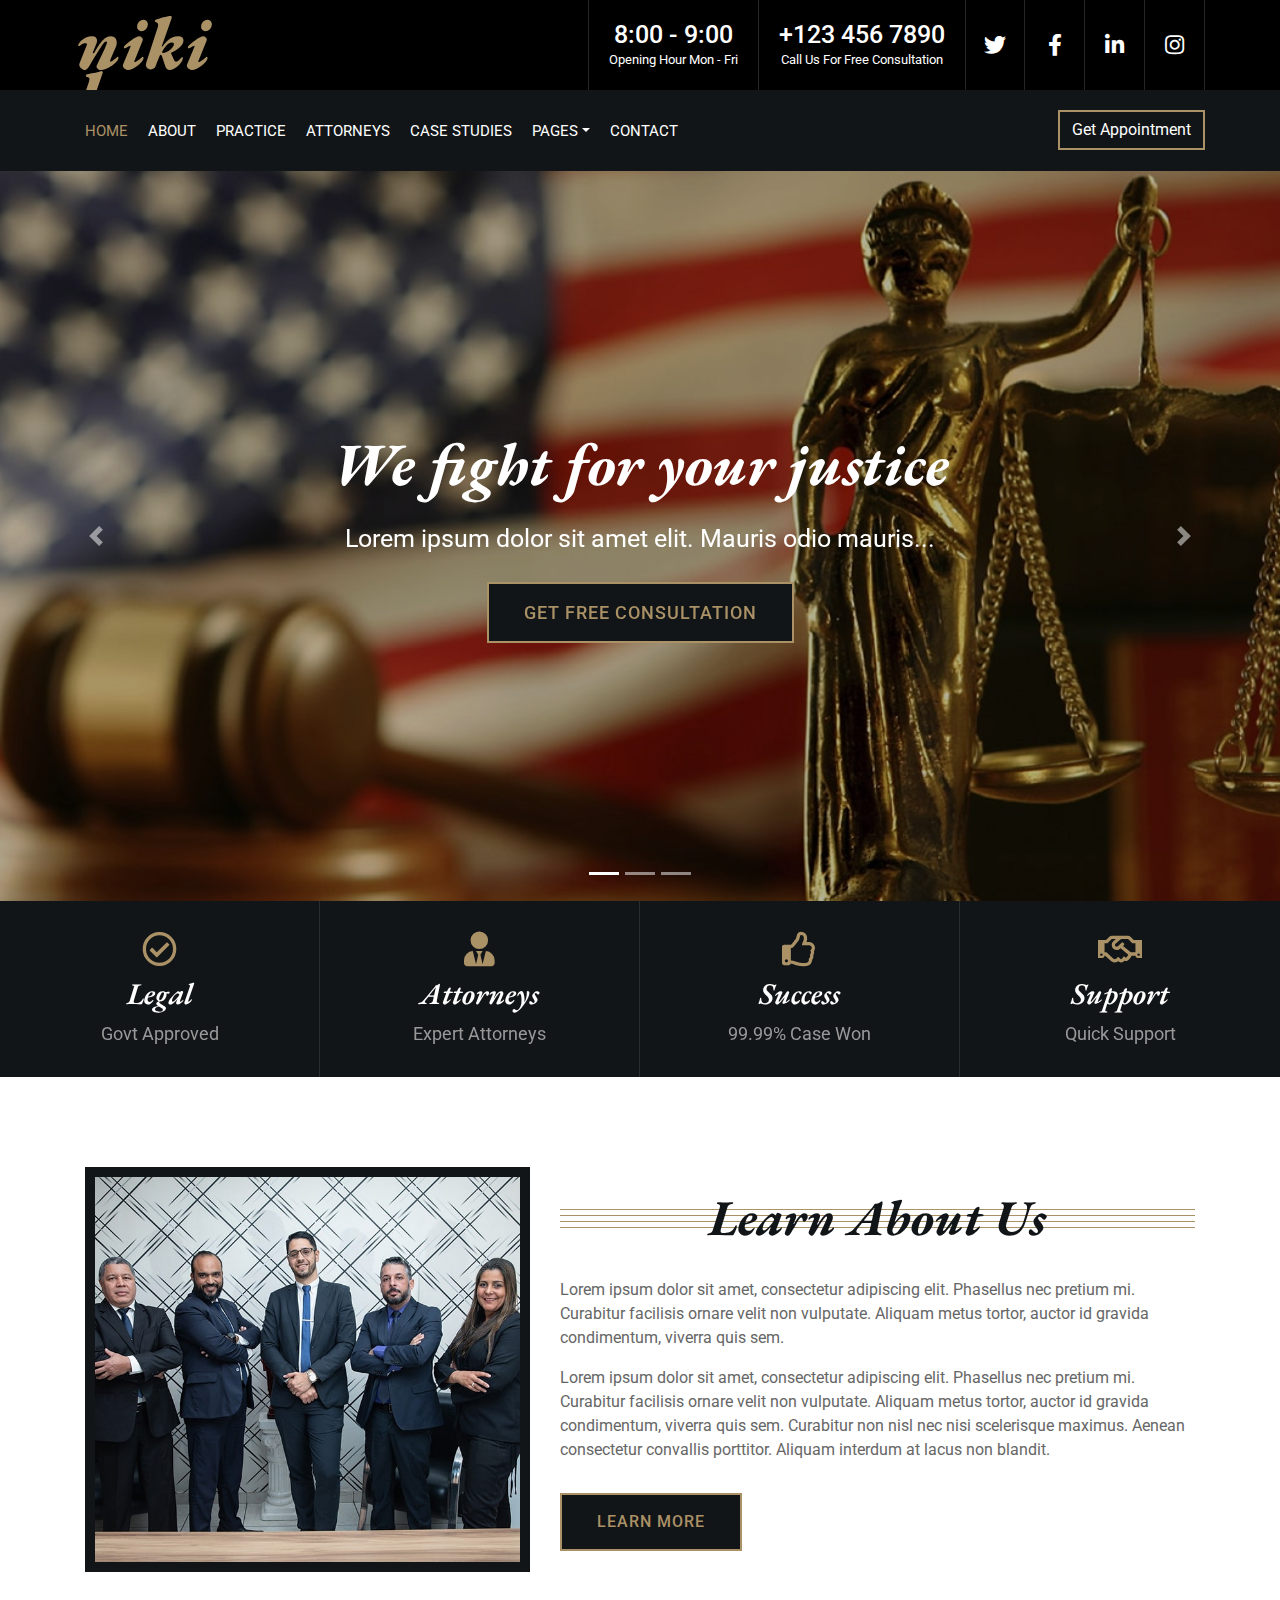
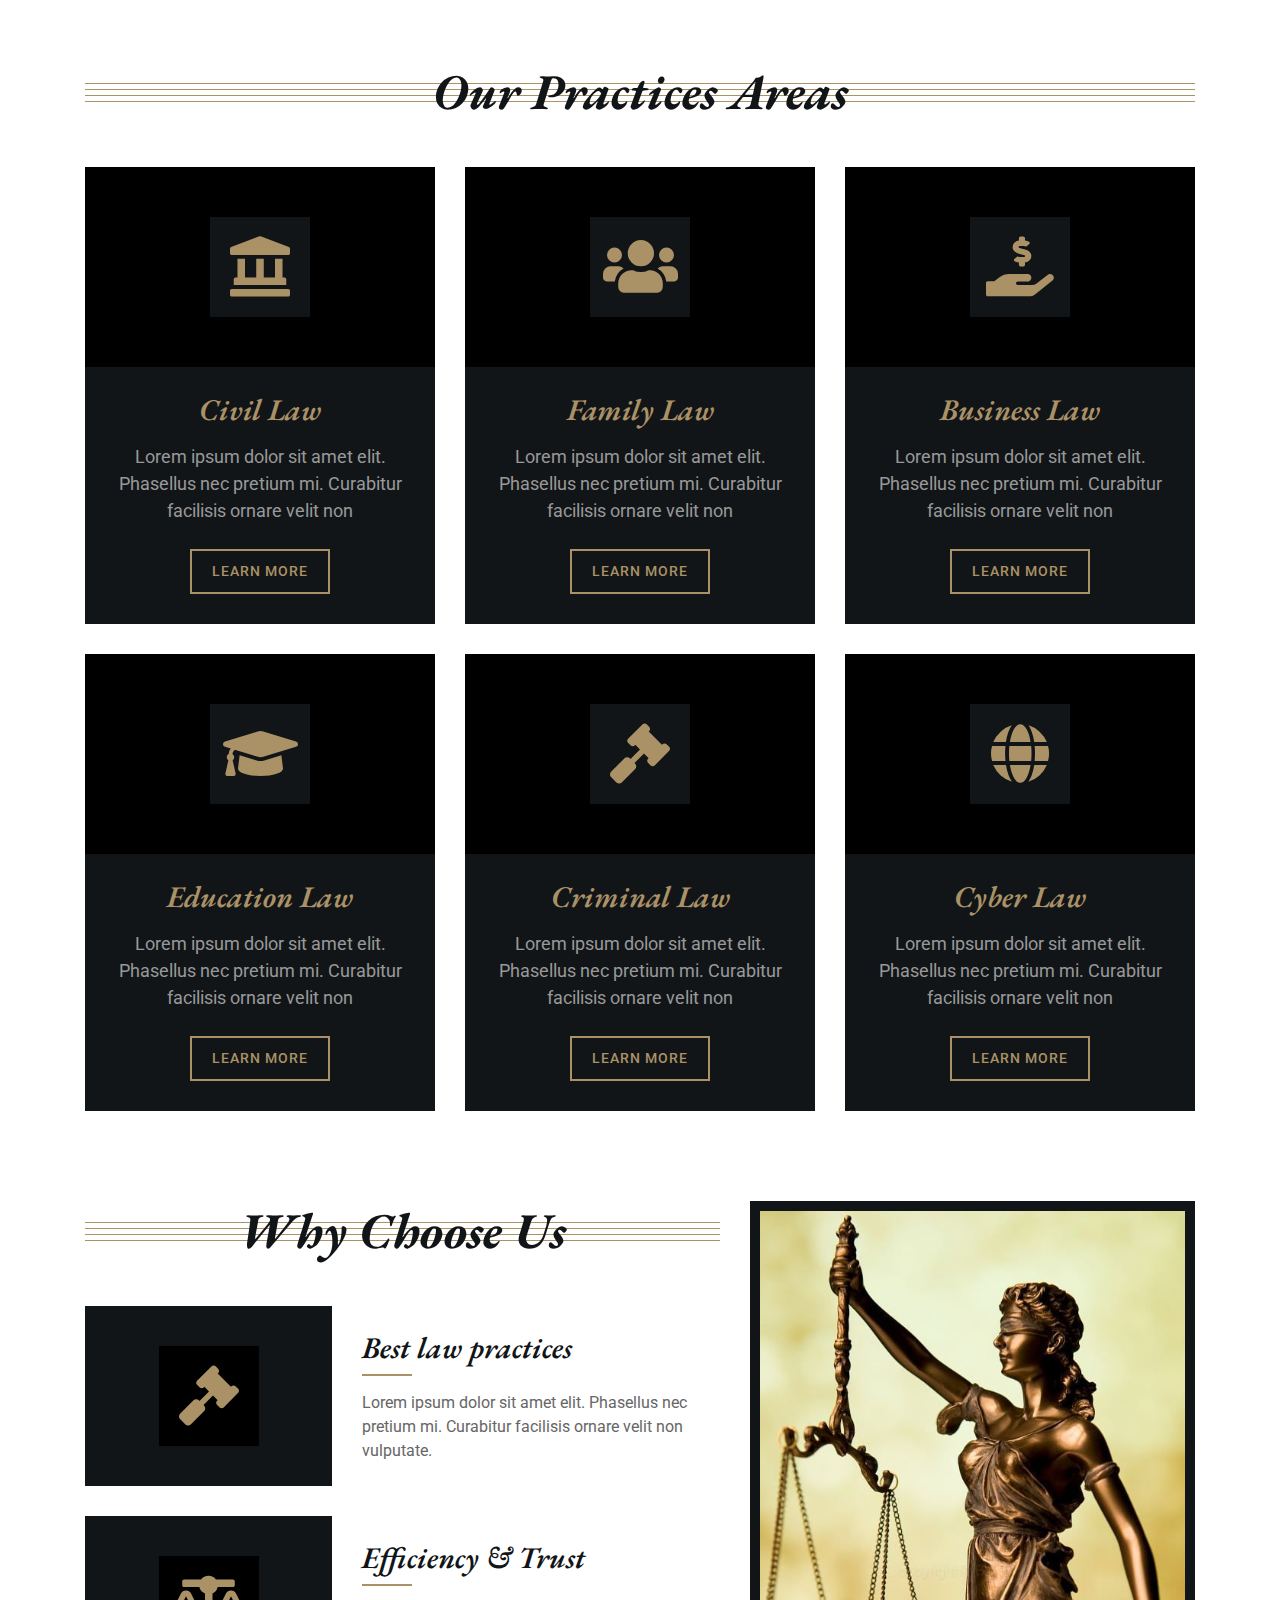
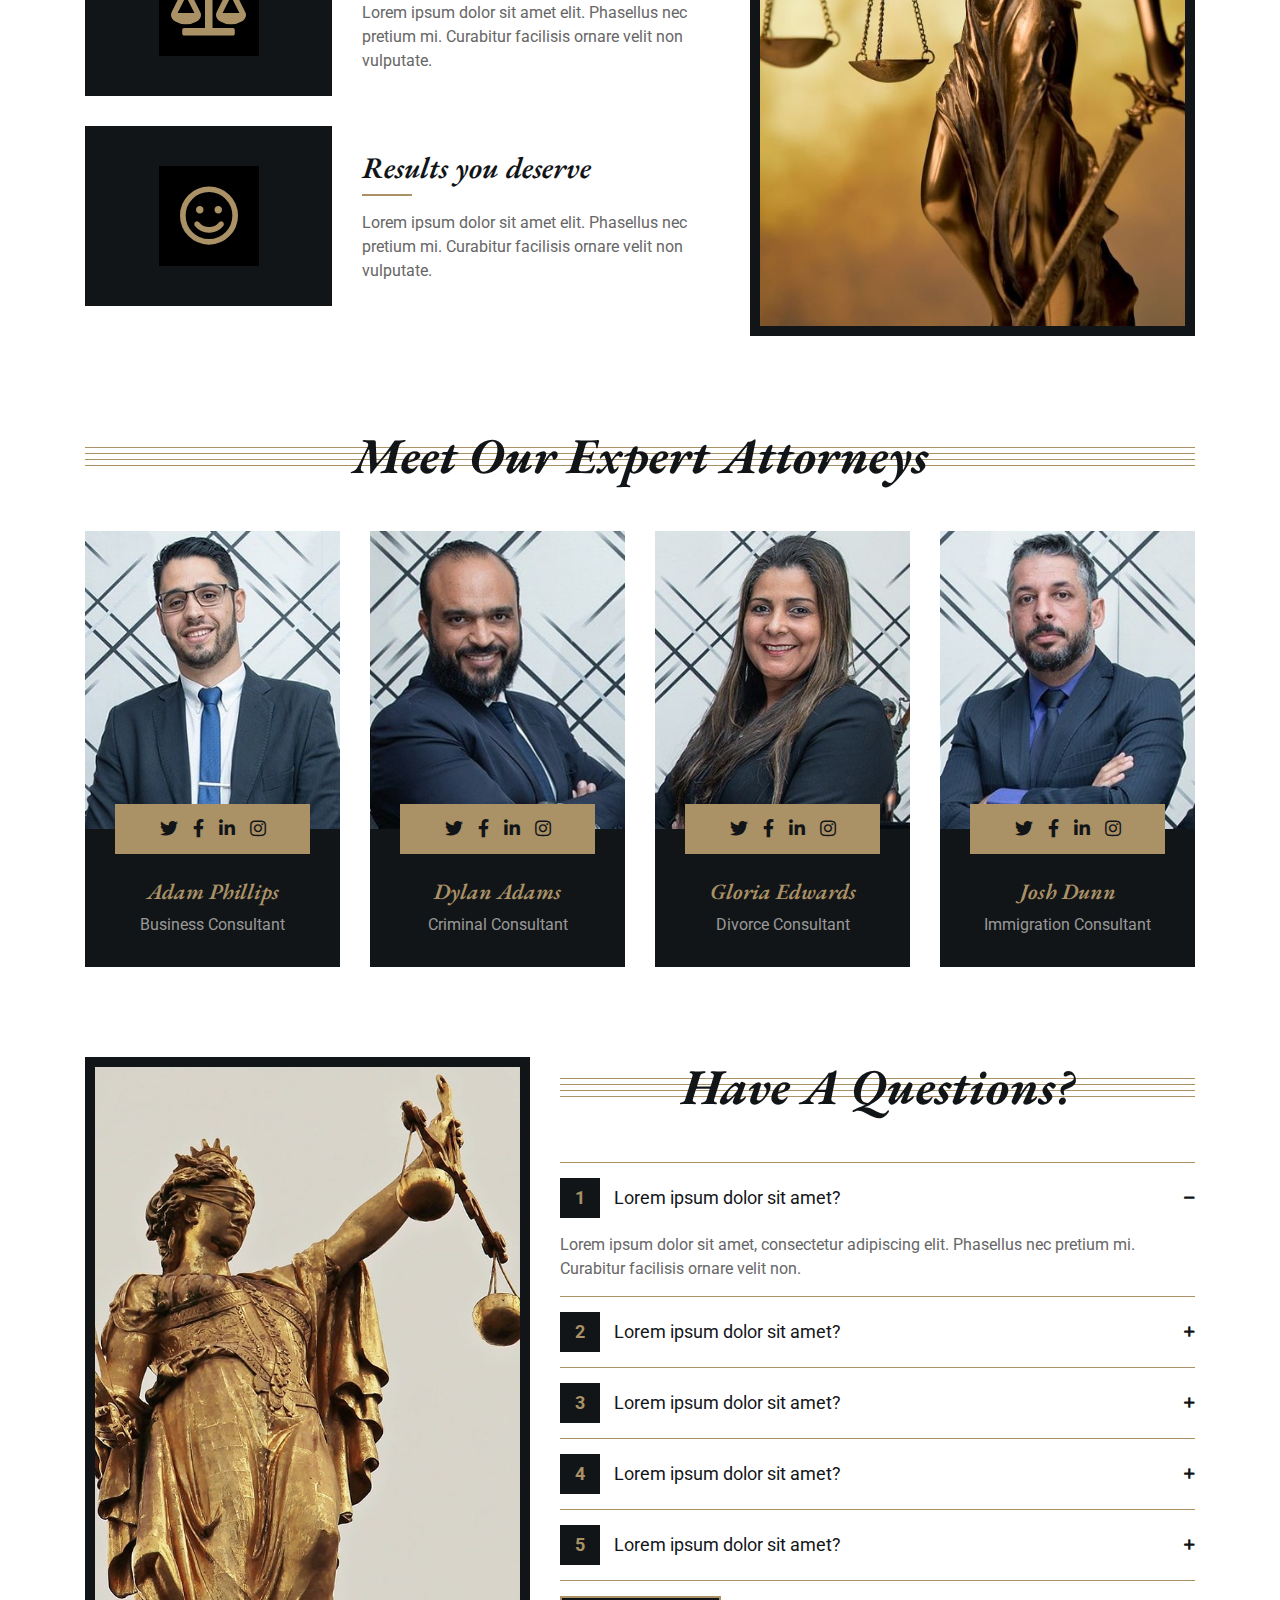
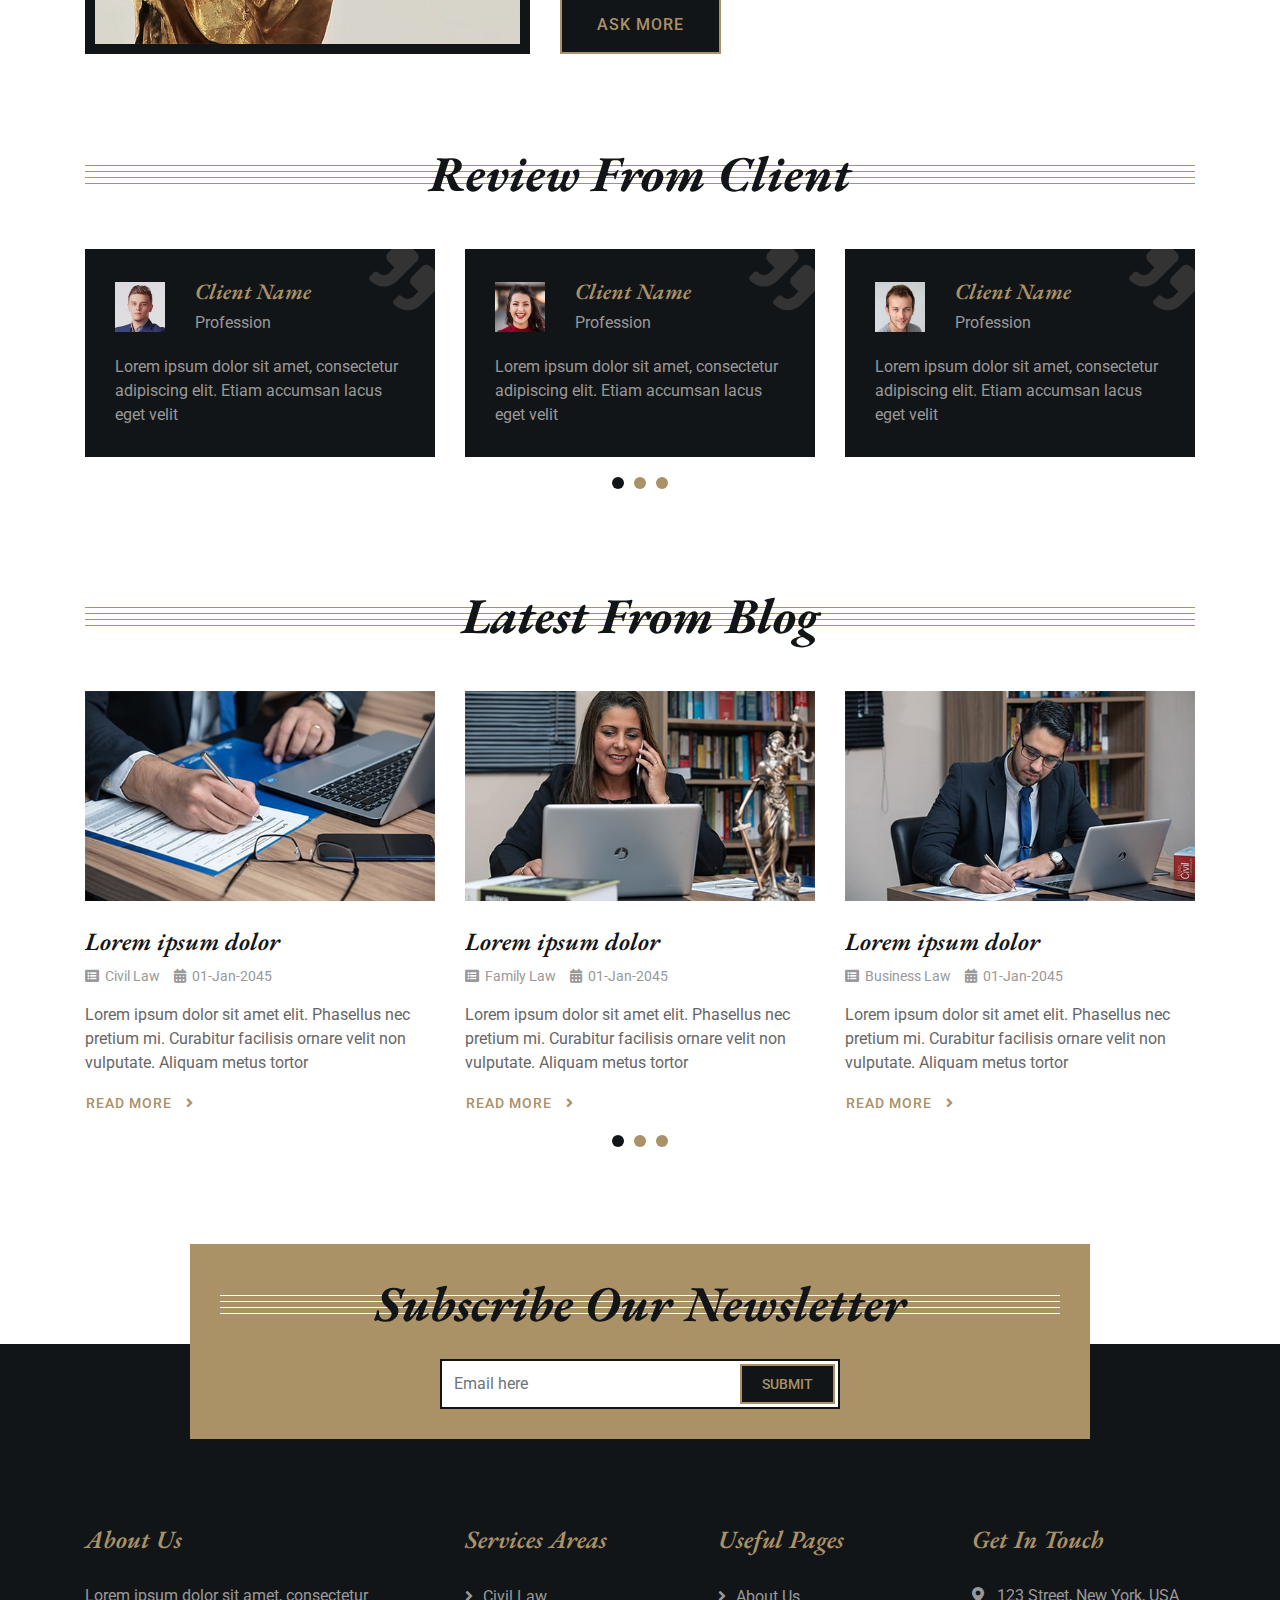
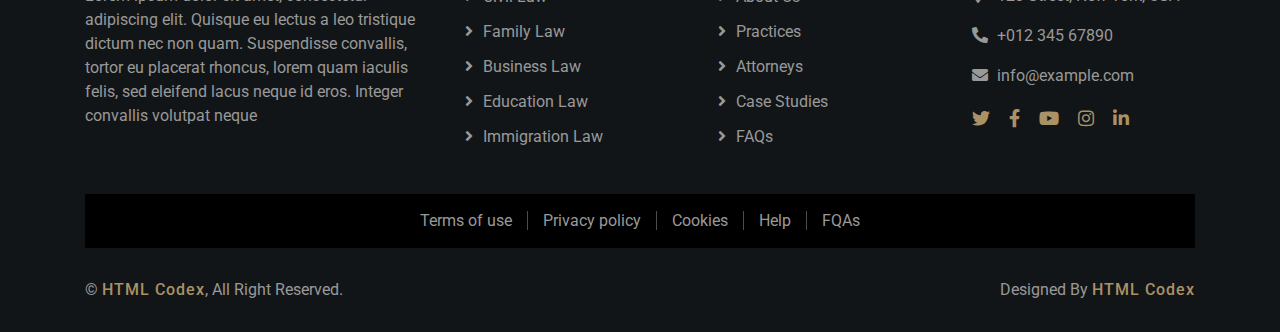
<file: imagen/kanun/law-firm-website-template/index.html>
<!DOCTYPE html>

    <head>
        <meta charset="utf-8">
       
        <title ">NIKI LOVE1</title>
        <meta content="width=device-width, initial-scale=1.0" name="viewport">
        <meta content="Law Firm Website Template" name="keywords">
        <meta content="Law Firm Website Template" name="description">

        <!-- Favicon -->
      <link rel="icon"  href="logo1.jpg">

        <!-- Google Font -->
        <link href="https://fonts.googleapis.com/css2?family=EB+Garamond:ital,wght@1,600;1,700;1,800&family=Roboto:wght@400;500&display=swap" rel="stylesheet"> 
        
        <!-- CSS Libraries -->
        <link href="https://stackpath.bootstrapcdn.com/bootstrap/4.4.1/css/bootstrap.min.css" rel="stylesheet">
        <link href="https://cdnjs.cloudflare.com/ajax/libs/font-awesome/5.10.0/css/all.min.css" rel="stylesheet">
        <link href="lib/animate/animate.min.css" rel="stylesheet">
        <link href="lib/owlcarousel/assets/owl.carousel.min.css" rel="stylesheet">

        <!-- Template Stylesheet -->
        <link href="css/style.css" rel="stylesheet">
    </head>

    <body>
        <div class="wrapper">
            <!-- Top Bar Start -->
            <div class="top-bar">
                <div class="container-fluid">
                    <div class="row">
                        <div class="col-lg-3">
                            <div class="logo">
                                <a href="index.html">
                                    <h1>niki love anime</h1>
                                    <!-- <img src="img/logo.jpg" alt="Logo"> -->
                                </a>
                            </div>
                        </div>
                        <div class="col-lg-9">
                            <div class="top-bar-right">
                                <div class="text">
                                    <h2>8:00 - 9:00</h2>
                                    <p>Opening Hour Mon - Fri</p>
                                </div>
                                <div class="text">
                                    <h2>+123 456 7890</h2>
                                    <p>Call Us For Free Consultation</p>
                                </div>
                                <div class="social">
                                    <a href=""><i class="fab fa-twitter"></i></a>
                                    <a href=""><i class="fab fa-facebook-f"></i></a>
                                    <a href=""><i class="fab fa-linkedin-in"></i></a>
                                    <a href=""><i class="fab fa-instagram"></i></a>
                                </div>
                            </div>
                        </div>
                    </div>
                </div>
            </div>
            <!-- Top Bar End -->

            <!-- Nav Bar Start -->
            <div class="nav-bar">
                <div class="container-fluid">
                    <nav class="navbar navbar-expand-lg bg-dark navbar-dark">
                        <a href="#" class="navbar-brand">MENU</a>
                        <button type="button" class="navbar-toggler" data-toggle="collapse" data-target="#navbarCollapse">
                            <span class="navbar-toggler-icon"></span>
                        </button>

                        <div class="collapse navbar-collapse justify-content-between" id="navbarCollapse">
                            <div class="navbar-nav mr-auto">
                                <a href="index.html" class="nav-item nav-link active">Home</a>
                                <a href="about.html" class="nav-item nav-link">About</a>
                                <a href="service.html" class="nav-item nav-link">Practice</a>
                                <a href="team.html" class="nav-item nav-link">Attorneys</a>
                                <a href="portfolio.html" class="nav-item nav-link">Case Studies</a>
                                <div class="nav-item dropdown">
                                    <a href="#" class="nav-link dropdown-toggle" data-toggle="dropdown">Pages</a>
                                    <div class="dropdown-menu">
                                        <a href="blog.html" class="dropdown-item">Blog Page</a>
                                        <a href="single.html" class="dropdown-item">Single Page</a>
                                    </div>
                                </div>
                                <a href="contact.html" class="nav-item nav-link">Contact</a>
                            </div>
                            <div class="ml-auto">
                                <a class="btn" href="https://htmlcodex.com/law-firm-website-template">Get Appointment</a>
                            </div>
                        </div>
                    </nav>
                </div>
            </div>
            <!-- Nav Bar End -->
            
            
            <!-- Carousel Start -->
            <div id="carousel" class="carousel slide" data-ride="carousel">
                <ol class="carousel-indicators">
                    <li data-target="#carousel" data-slide-to="0" class="active"></li>
                    <li data-target="#carousel" data-slide-to="1"></li>
                    <li data-target="#carousel" data-slide-to="2"></li>
                </ol>
                <div class="carousel-inner">
                    <div class="carousel-item active">
                        <img src="img/carousel-1.jpg" alt="Carousel Image">
                        <div class="carousel-caption">
                            <h1 class="animated fadeInLeft">We fight for your justice</h1>
                            <p class="animated fadeInRight">Lorem ipsum dolor sit amet elit. Mauris odio mauris...</p>
                            <a class="btn animated fadeInUp" href="#">Get free consultation</a>
                        </div>
                    </div>

                    <div class="carousel-item">
                        <img src="img/carousel-2.jpg" alt="Carousel Image">
                        <div class="carousel-caption">
                            <h1 class="animated fadeInLeft">We prepared to oppose for you</h1>
                            <p class="animated fadeInRight">Lorem ipsum dolor sit amet elit. Mauris odio mauris...</p>
                            <a class="btn animated fadeInUp" href="#">Get free consultation</a>
                        </div>
                    </div>

                    <div class="carousel-item">
                        <img src="img/carousel-3.jpg" alt="Carousel Image">
                        <div class="carousel-caption">
                            <h1 class="animated fadeInLeft">We fight for your privilege</h1>
                            <p class="animated fadeInRight">Lorem ipsum dolor sit amet elit. Mauris odio mauris...</p>
                            <a class="btn animated fadeInUp" href="#">Get free consultation</a>
                        </div>
                    </div>
                </div>

                <a class="carousel-control-prev" href="#carousel" role="button" data-slide="prev">
                    <span class="carousel-control-prev-icon" aria-hidden="true"></span>
                    <span class="sr-only">Previous</span>
                </a>
                <a class="carousel-control-next" href="#carousel" role="button" data-slide="next">
                    <span class="carousel-control-next-icon" aria-hidden="true"></span>
                    <span class="sr-only">Next</span>
                </a>
            </div>
            <!-- Carousel End -->
            
            
            <!-- Top Feature Start-->
            <div class="feature-top">
                <div class="container-fluid">
                    <div class="row align-items-center">
                        <div class="col-md-3 col-sm-6">
                            <div class="feature-item">
                                <i class="far fa-check-circle"></i>
                                <h3>Legal</h3>
                                <p>Govt Approved</p>
                            </div>
                        </div>
                        <div class="col-md-3 col-sm-6">
                            <div class="feature-item">
                                <i class="fa fa-user-tie"></i>
                                <h3>Attorneys</h3>
                                <p>Expert Attorneys</p>
                            </div>
                        </div>
                        <div class="col-md-3 col-sm-6">
                            <div class="feature-item">
                                <i class="far fa-thumbs-up"></i>
                                <h3>Success</h3>
                                <p>99.99% Case Won</p>
                            </div>
                        </div>
                        <div class="col-md-3 col-sm-6">
                            <div class="feature-item">
                                <i class="far fa-handshake"></i>
                                <h3>Support</h3>
                                <p>Quick Support</p>
                            </div>
                        </div>
                    </div>
                </div>
            </div>
            <!-- Top Feature End-->
            
            
            <!-- About Start -->
            <div class="about">
                <div class="container">
                    <div class="row align-items-center">
                        <div class="col-lg-5 col-md-6">
                            <div class="about-img">
                                <img src="img/about.jpg" alt="Image">
                            </div>
                        </div>
                        <div class="col-lg-7 col-md-6">
                            <div class="section-header">
                                <h2>Learn About Us</h2>
                            </div>
                            <div class="about-text">
                                <p>
                                    Lorem ipsum dolor sit amet, consectetur adipiscing elit. Phasellus nec pretium mi. Curabitur facilisis ornare velit non vulputate. Aliquam metus tortor, auctor id gravida condimentum, viverra quis sem.
                                </p>
                                <p>
                                    Lorem ipsum dolor sit amet, consectetur adipiscing elit. Phasellus nec pretium mi. Curabitur facilisis ornare velit non vulputate. Aliquam metus tortor, auctor id gravida condimentum, viverra quis sem. Curabitur non nisl nec nisi scelerisque maximus. Aenean consectetur convallis porttitor. Aliquam interdum at lacus non blandit.
                                </p>
                                <a class="btn" href="">Learn More</a>
                            </div>
                        </div>
                    </div>
                </div>
            </div>
            <!-- About End -->


            <!-- Service Start -->
            <div class="service">
                <div class="container">
                    <div class="section-header">
                        <h2>Our Practices Areas</h2>
                    </div>
                    <div class="row">
                        <div class="col-lg-4 col-md-6">
                            <div class="service-item">
                                <div class="service-icon">
                                    <i class="fa fa-landmark"></i>
                                </div>
                                <h3>Civil Law</h3>
                                <p>
                                    Lorem ipsum dolor sit amet elit. Phasellus nec pretium mi. Curabitur facilisis ornare velit non
                                </p>
                                <a class="btn" href="">Learn More</a>
                            </div>
                        </div>
                        <div class="col-lg-4 col-md-6">
                            <div class="service-item">
                                <div class="service-icon">
                                    <i class="fa fa-users"></i>
                                </div>
                                <h3>Family Law</h3>
                                <p>
                                    Lorem ipsum dolor sit amet elit. Phasellus nec pretium mi. Curabitur facilisis ornare velit non
                                </p>
                                <a class="btn" href="">Learn More</a>
                            </div>
                        </div>
                        <div class="col-lg-4 col-md-6">
                            <div class="service-item">
                                <div class="service-icon">
                                    <i class="fa fa-hand-holding-usd"></i>
                                </div>
                                <h3>Business Law</h3>
                                <p>
                                    Lorem ipsum dolor sit amet elit. Phasellus nec pretium mi. Curabitur facilisis ornare velit non
                                </p>
                                <a class="btn" href="">Learn More</a>
                            </div>
                        </div>
                        <div class="col-lg-4 col-md-6">
                            <div class="service-item">
                                <div class="service-icon">
                                    <i class="fa fa-graduation-cap"></i>
                                </div>
                                <h3>Education Law</h3>
                                <p>
                                    Lorem ipsum dolor sit amet elit. Phasellus nec pretium mi. Curabitur facilisis ornare velit non
                                </p>
                                <a class="btn" href="">Learn More</a>
                            </div>
                        </div>
                        <div class="col-lg-4 col-md-6">
                            <div class="service-item">
                                <div class="service-icon">
                                    <i class="fa fa-gavel"></i>
                                </div>
                                <h3>Criminal Law</h3>
                                <p>
                                    Lorem ipsum dolor sit amet elit. Phasellus nec pretium mi. Curabitur facilisis ornare velit non
                                </p>
                                <a class="btn" href="">Learn More</a>
                            </div>
                        </div>
                        <div class="col-lg-4 col-md-6">
                            <div class="service-item">
                                <div class="service-icon">
                                    <i class="fa fa-globe"></i>
                                </div>
                                <h3>Cyber Law</h3>
                                <p>
                                    Lorem ipsum dolor sit amet elit. Phasellus nec pretium mi. Curabitur facilisis ornare velit non
                                </p>
                                <a class="btn" href="">Learn More</a>
                            </div>
                        </div>
                    </div>
                </div>
            </div>
            <!-- Service End -->
            
            
            <!-- Feature Start -->
            <div class="feature">
                <div class="container">
                    <div class="row">
                        <div class="col-md-7">
                            <div class="section-header">
                                <h2>Why Choose Us</h2>
                            </div>
                            <div class="row align-items-center feature-item">
                                <div class="col-5">
                                    <div class="feature-icon">
                                        <i class="fa fa-gavel"></i>
                                    </div>
                                </div>
                                <div class="col-7">
                                    <h3>Best law practices</h3>
                                    <p>
                                        Lorem ipsum dolor sit amet elit. Phasellus nec pretium mi. Curabitur facilisis ornare velit non vulputate.
                                    </p>
                                </div>
                            </div>
                            <div class="row align-items-center feature-item">
                                <div class="col-5">
                                    <div class="feature-icon">
                                        <i class="fa fa-balance-scale"></i>
                                    </div>
                                </div>
                                <div class="col-7">
                                    <h3>Efficiency & Trust</h3>
                                    <p>
                                        Lorem ipsum dolor sit amet elit. Phasellus nec pretium mi. Curabitur facilisis ornare velit non vulputate.
                                    </p>
                                </div>
                            </div>
                            <div class="row align-items-center feature-item">
                                <div class="col-5">
                                    <div class="feature-icon">
                                        <i class="far fa-smile"></i>
                                    </div>
                                </div>
                                <div class="col-7">
                                    <h3>Results you deserve</h3>
                                    <p>
                                        Lorem ipsum dolor sit amet elit. Phasellus nec pretium mi. Curabitur facilisis ornare velit non vulputate.
                                    </p>
                                </div>
                            </div>
                        </div>
                        <div class="col-md-5">
                            <div class="feature-img">
                                <img src="img/feature.jpg" alt="Feature">
                            </div>
                        </div>
                    </div>
                </div>
            </div>
            <!-- Feature End -->
            
            
            <!-- Team Start -->
            <div class="team">
                <div class="container">
                    <div class="section-header">
                        <h2>Meet Our Expert Attorneys</h2>
                    </div>
                    <div class="row">
                        <div class="col-lg-3 col-md-6">
                            <div class="team-item">
                                <div class="team-img">
                                    <img src="img/team-1.jpg" alt="Team Image">
                                </div>
                                <div class="team-text">
                                    <h2>Adam Phillips</h2>
                                    <p>Business Consultant</p>
                                    <div class="team-social">
                                        <a class="social-tw" href=""><i class="fab fa-twitter"></i></a>
                                        <a class="social-fb" href=""><i class="fab fa-facebook-f"></i></a>
                                        <a class="social-li" href=""><i class="fab fa-linkedin-in"></i></a>
                                        <a class="social-in" href=""><i class="fab fa-instagram"></i></a>
                                    </div>
                                </div>
                            </div>
                        </div>
                        <div class="col-lg-3 col-md-6">
                            <div class="team-item">
                                <div class="team-img">
                                    <img src="img/team-2.jpg" alt="Team Image">
                                </div>
                                <div class="team-text">
                                    <h2>Dylan Adams</h2>
                                    <p>Criminal Consultant</p>
                                    <div class="team-social">
                                        <a class="social-tw" href=""><i class="fab fa-twitter"></i></a>
                                        <a class="social-fb" href=""><i class="fab fa-facebook-f"></i></a>
                                        <a class="social-li" href=""><i class="fab fa-linkedin-in"></i></a>
                                        <a class="social-in" href=""><i class="fab fa-instagram"></i></a>
                                    </div>
                                </div>
                            </div>
                        </div>
                        <div class="col-lg-3 col-md-6">
                            <div class="team-item">
                                <div class="team-img">
                                    <img src="img/team-3.jpg" alt="Team Image">
                                </div>
                                <div class="team-text">
                                    <h2>Gloria Edwards</h2>
                                    <p>Divorce Consultant</p>
                                    <div class="team-social">
                                        <a class="social-tw" href=""><i class="fab fa-twitter"></i></a>
                                        <a class="social-fb" href=""><i class="fab fa-facebook-f"></i></a>
                                        <a class="social-li" href=""><i class="fab fa-linkedin-in"></i></a>
                                        <a class="social-in" href=""><i class="fab fa-instagram"></i></a>
                                    </div>
                                </div>
                            </div>
                        </div>
                        <div class="col-lg-3 col-md-6">
                            <div class="team-item">
                                <div class="team-img">
                                    <img src="img/team-4.jpg" alt="Team Image">
                                </div>
                                <div class="team-text">
                                    <h2>Josh Dunn</h2>
                                    <p>Immigration Consultant</p>
                                    <div class="team-social">
                                        <a class="social-tw" href=""><i class="fab fa-twitter"></i></a>
                                        <a class="social-fb" href=""><i class="fab fa-facebook-f"></i></a>
                                        <a class="social-li" href=""><i class="fab fa-linkedin-in"></i></a>
                                        <a class="social-in" href=""><i class="fab fa-instagram"></i></a>
                                    </div>
                                </div>
                            </div>
                        </div>
                    </div>
                </div>
            </div>
            <!-- Team End -->


            <!-- FAQs Start -->
            <div class="faqs">
                <div class="container">
                    <div class="row">
                        <div class="col-md-5">
                            <div class="faqs-img">
                                <img src="img/faqs.jpg" alt="Image">
                            </div>
                        </div>
                        <div class="col-md-7">
                            <div class="section-header">
                                <h2>Have A Questions?</h2>
                            </div>
                            <div id="accordion">
                                <div class="card">
                                    <div class="card-header">
                                        <a class="card-link collapsed" data-toggle="collapse" href="#collapseOne" aria-expanded="true">
                                            <span>1</span> Lorem ipsum dolor sit amet?
                                        </a>
                                    </div>
                                    <div id="collapseOne" class="collapse show" data-parent="#accordion">
                                        <div class="card-body">
                                            Lorem ipsum dolor sit amet, consectetur adipiscing elit. Phasellus nec pretium mi. Curabitur facilisis ornare velit non.
                                        </div>
                                    </div>
                                </div>
                                <div class="card">
                                    <div class="card-header">
                                        <a class="card-link" data-toggle="collapse" href="#collapseTwo">
                                            <span>2</span> Lorem ipsum dolor sit amet?
                                        </a>
                                    </div>
                                    <div id="collapseTwo" class="collapse" data-parent="#accordion">
                                        <div class="card-body">
                                            Lorem ipsum dolor sit amet, consectetur adipiscing elit. Phasellus nec pretium mi. Curabitur facilisis ornare velit non.
                                        </div>
                                    </div>
                                </div>
                                <div class="card">
                                    <div class="card-header">
                                        <a class="card-link" data-toggle="collapse" href="#collapseThree">
                                            <span>3</span> Lorem ipsum dolor sit amet?
                                        </a>
                                    </div>
                                    <div id="collapseThree" class="collapse" data-parent="#accordion">
                                        <div class="card-body">
                                            Lorem ipsum dolor sit amet, consectetur adipiscing elit. Phasellus nec pretium mi. Curabitur facilisis ornare velit non.
                                        </div>
                                    </div>
                                </div>
                                <div class="card">
                                    <div class="card-header">
                                        <a class="card-link" data-toggle="collapse" href="#collapseFour">
                                            <span>4</span> Lorem ipsum dolor sit amet?
                                        </a>
                                    </div>
                                    <div id="collapseFour" class="collapse" data-parent="#accordion">
                                        <div class="card-body">
                                            Lorem ipsum dolor sit amet, consectetur adipiscing elit. Phasellus nec pretium mi. Curabitur facilisis ornare velit non.
                                        </div>
                                    </div>
                                </div>
                                <div class="card">
                                    <div class="card-header">
                                        <a class="card-link" data-toggle="collapse" href="#collapseFive">
                                            <span>5</span> Lorem ipsum dolor sit amet?
                                        </a>
                                    </div>
                                    <div id="collapseFive" class="collapse" data-parent="#accordion">
                                        <div class="card-body">
                                            Lorem ipsum dolor sit amet, consectetur adipiscing elit. Phasellus nec pretium mi. Curabitur facilisis ornare velit non.
                                        </div>
                                    </div>
                                </div> 
                            </div>
                            <a class="btn" href="">Ask more</a>
                        </div>
                    </div>
                </div>
            </div>
            <!-- FAQs End -->


            <!-- Testimonial Start -->
            <div class="testimonial">
                <div class="container">
                    <div class="section-header">
                        <h2>Review From Client</h2>
                    </div>
                    <div class="owl-carousel testimonials-carousel">
                        <div class="testimonial-item">
                            <i class="fa fa-quote-right"></i>
                            <div class="row align-items-center">
                                <div class="col-3">
                                    <img src="img/testimonial-1.jpg" alt="">
                                </div>
                                <div class="col-9">
                                    <h2>Client Name</h2>
                                    <p>Profession</p>
                                </div>
                                <div class="col-12">
                                    <p>
                                        Lorem ipsum dolor sit amet, consectetur adipiscing elit. Etiam accumsan lacus eget velit
                                    </p>
                                </div>
                            </div>
                        </div>
                        <div class="testimonial-item">
                            <i class="fa fa-quote-right"></i>
                            <div class="row align-items-center">
                                <div class="col-3">
                                    <img src="img/testimonial-2.jpg" alt="">
                                </div>
                                <div class="col-9">
                                    <h2>Client Name</h2>
                                    <p>Profession</p>
                                </div>
                                <div class="col-12">
                                    <p>
                                        Lorem ipsum dolor sit amet, consectetur adipiscing elit. Etiam accumsan lacus eget velit
                                    </p>
                                </div>
                            </div>
                        </div>
                        <div class="testimonial-item">
                            <i class="fa fa-quote-right"></i>
                            <div class="row align-items-center">
                                <div class="col-3">
                                    <img src="img/testimonial-3.jpg" alt="">
                                </div>
                                <div class="col-9">
                                    <h2>Client Name</h2>
                                    <p>Profession</p>
                                </div>
                                <div class="col-12">
                                    <p>
                                        Lorem ipsum dolor sit amet, consectetur adipiscing elit. Etiam accumsan lacus eget velit
                                    </p>
                                </div>
                            </div>
                        </div>
                        <div class="testimonial-item">
                            <i class="fa fa-quote-right"></i>
                            <div class="row align-items-center">
                                <div class="col-3">
                                    <img src="img/testimonial-4.jpg" alt="">
                                </div>
                                <div class="col-9">
                                    <h2>Client Name</h2>
                                    <p>Profession</p>
                                </div>
                                <div class="col-12">
                                    <p>
                                        Lorem ipsum dolor sit amet, consectetur adipiscing elit. Etiam accumsan lacus eget velit
                                    </p>
                                </div>
                            </div>
                        </div>
                        <div class="testimonial-item">
                            <i class="fa fa-quote-right"></i>
                            <div class="row align-items-center">
                                <div class="col-3">
                                    <img src="img/testimonial-1.jpg" alt="">
                                </div>
                                <div class="col-9">
                                    <h2>Client Name</h2>
                                    <p>Profession</p>
                                </div>
                                <div class="col-12">
                                    <p>
                                        Lorem ipsum dolor sit amet, consectetur adipiscing elit. Etiam accumsan lacus eget velit
                                    </p>
                                </div>
                            </div>
                        </div>
                        <div class="testimonial-item">
                            <i class="fa fa-quote-right"></i>
                            <div class="row align-items-center">
                                <div class="col-3">
                                    <img src="img/testimonial-2.jpg" alt="">
                                </div>
                                <div class="col-9">
                                    <h2>Client Name</h2>
                                    <p>Profession</p>
                                </div>
                                <div class="col-12">
                                    <p>
                                        Lorem ipsum dolor sit amet, consectetur adipiscing elit. Etiam accumsan lacus eget velit
                                    </p>
                                </div>
                            </div>
                        </div>
                        <div class="testimonial-item">
                            <i class="fa fa-quote-right"></i>
                            <div class="row align-items-center">
                                <div class="col-3">
                                    <img src="img/testimonial-3.jpg" alt="">
                                </div>
                                <div class="col-9">
                                    <h2>Client Name</h2>
                                    <p>Profession</p>
                                </div>
                                <div class="col-12">
                                    <p>
                                        Lorem ipsum dolor sit amet, consectetur adipiscing elit. Etiam accumsan lacus eget velit
                                    </p>
                                </div>
                            </div>
                        </div>
                    </div>
                </div>
            </div>
            <!-- Testimonial End -->


            <!-- Blog Start -->
            <div class="blog">
                <div class="container">
                    <div class="section-header">
                        <h2>Latest From Blog</h2>
                    </div>
                    <div class="owl-carousel blog-carousel">
                        <div class="blog-item">
                            <img src="img/blog-1.jpg" alt="Blog">
                            <h3>Lorem ipsum dolor</h3>
                            <div class="meta">
                                <i class="fa fa-list-alt"></i>
                                <a href="">Civil Law</a>
                                <i class="fa fa-calendar-alt"></i>
                                <p>01-Jan-2045</p>
                            </div>
                            <p>
                                Lorem ipsum dolor sit amet elit. Phasellus nec pretium mi. Curabitur facilisis ornare velit non vulputate. Aliquam metus tortor
                            </p>
                            <a class="btn" href="">Read More <i class="fa fa-angle-right"></i></a>
                        </div>
                        <div class="blog-item">
                            <img src="img/blog-2.jpg" alt="Blog">
                            <h3>Lorem ipsum dolor</h3>
                            <div class="meta">
                                <i class="fa fa-list-alt"></i>
                                <a href="">Family Law</a>
                                <i class="fa fa-calendar-alt"></i>
                                <p>01-Jan-2045</p>
                            </div>
                            <p>
                                Lorem ipsum dolor sit amet elit. Phasellus nec pretium mi. Curabitur facilisis ornare velit non vulputate. Aliquam metus tortor
                            </p>
                            <a class="btn" href="">Read More <i class="fa fa-angle-right"></i></a>
                        </div>
                        <div class="blog-item">
                            <img src="img/blog-3.jpg" alt="Blog">
                            <h3>Lorem ipsum dolor</h3>
                            <div class="meta">
                                <i class="fa fa-list-alt"></i>
                                <a href="">Business Law</a>
                                <i class="fa fa-calendar-alt"></i>
                                <p>01-Jan-2045</p>
                            </div>
                            <p>
                                Lorem ipsum dolor sit amet elit. Phasellus nec pretium mi. Curabitur facilisis ornare velit non vulputate. Aliquam metus tortor
                            </p>
                            <a class="btn" href="">Read More <i class="fa fa-angle-right"></i></a>
                        </div>
                        <div class="blog-item">
                            <img src="img/blog-1.jpg" alt="Blog">
                            <h3>Lorem ipsum dolor</h3>
                            <div class="meta">
                                <i class="fa fa-list-alt"></i>
                                <a href="">Education Law</a>
                                <i class="fa fa-calendar-alt"></i>
                                <p>01-Jan-2045</p>
                            </div>
                            <p>
                                Lorem ipsum dolor sit amet elit. Phasellus nec pretium mi. Curabitur facilisis ornare velit non vulputate. Aliquam metus tortor
                            </p>
                            <a class="btn" href="">Read More <i class="fa fa-angle-right"></i></a>
                        </div>
                        <div class="blog-item">
                            <img src="img/blog-2.jpg" alt="Blog">
                            <h3>Lorem ipsum dolor</h3>
                            <div class="meta">
                                <i class="fa fa-list-alt"></i>
                                <a href="">Criminal Law</a>
                                <i class="fa fa-calendar-alt"></i>
                                <p>01-Jan-2045</p>
                            </div>
                            <p>
                                Lorem ipsum dolor sit amet elit. Phasellus nec pretium mi. Curabitur facilisis ornare velit non vulputate. Aliquam metus tortor
                            </p>
                            <a class="btn" href="">Read More <i class="fa fa-angle-right"></i></a>
                        </div>
                        <div class="blog-item">
                            <img src="img/blog-3.jpg" alt="Blog">
                            <h3>Lorem ipsum dolor</h3>
                            <div class="meta">
                                <i class="fa fa-list-alt"></i>
                                <a href="">Cyber Law</a>
                                <i class="fa fa-calendar-alt"></i>
                                <p>01-Jan-2045</p>
                            </div>
                            <p>
                                Lorem ipsum dolor sit amet elit. Phasellus nec pretium mi. Curabitur facilisis ornare velit non vulputate. Aliquam metus tortor
                            </p>
                            <a class="btn" href="">Read More <i class="fa fa-angle-right"></i></a>
                        </div>
                        <div class="blog-item">
                            <img src="img/blog-1.jpg" alt="Blog">
                            <h3>Lorem ipsum dolor</h3>
                            <div class="meta">
                                <i class="fa fa-list-alt"></i>
                                <a href="">Business Law</a>
                                <i class="fa fa-calendar-alt"></i>
                                <p>01-Jan-2045</p>
                            </div>
                            <p>
                                Lorem ipsum dolor sit amet elit. Phasellus nec pretium mi. Curabitur facilisis ornare velit non vulputate. Aliquam metus tortor
                            </p>
                            <a class="btn" href="">Read More <i class="fa fa-angle-right"></i></a>
                        </div>
                    </div>
                </div>
            </div>
            <!-- Blog End -->
            
            
            <!-- Newsletter Start -->
            <div class="newsletter">
                <div class="container">
                    <div class="section-header">
                        <h2>Subscribe Our Newsletter</h2>
                    </div>
                    <div class="form">
                        <input class="form-control" placeholder="Email here">
                        <button class="btn">Submit</button>
                    </div>
                </div>
            </div>
            <!-- Newsletter End -->


            <!-- Footer Start -->
            <div class="footer">
                <div class="container">
                    <div class="row">
                        <div class="col-md-6 col-lg-4">
                            <div class="footer-about">
                                <h2>About Us</h2>
                                <p>
                                    Lorem ipsum dolor sit amet, consectetur adipiscing elit. Quisque eu lectus a leo tristique dictum nec non quam. Suspendisse convallis, tortor eu placerat rhoncus, lorem quam iaculis felis, sed eleifend lacus neque id eros. Integer convallis volutpat neque
                                </p>
                            </div>
                        </div>
                        <div class="col-md-6 col-lg-8">
                            <div class="row">
                        <div class="col-md-6 col-lg-4">
                            <div class="footer-link">
                                <h2>Services Areas</h2>
                                <a href="">Civil Law</a>
                                <a href="">Family Law</a>
                                <a href="">Business Law</a>
                                <a href="">Education Law</a>
                                <a href="">Immigration Law</a>
                            </div>
                        </div>
                        <div class="col-md-6 col-lg-4">
                            <div class="footer-link">
                                <h2>Useful Pages</h2>
                                <a href="">About Us</a>
                                <a href="">Practices</a>
                                <a href="">Attorneys</a>
                                <a href="">Case Studies</a>
                                <a href="">FAQs</a>
                            </div>
                        </div>
                        <div class="col-md-6 col-lg-4">
                            <div class="footer-contact">
                                <h2>Get In Touch</h2>
                                <p><i class="fa fa-map-marker-alt"></i>123 Street, New York, USA</p>
                                <p><i class="fa fa-phone-alt"></i>+012 345 67890</p>
                                <p><i class="fa fa-envelope"></i>info@example.com</p>
                                <div class="footer-social">
                                    <a href=""><i class="fab fa-twitter"></i></a>
                                    <a href=""><i class="fab fa-facebook-f"></i></a>
                                    <a href=""><i class="fab fa-youtube"></i></a>
                                    <a href=""><i class="fab fa-instagram"></i></a>
                                    <a href=""><i class="fab fa-linkedin-in"></i></a>
                                </div>
                            </div>
                        </div>
                        </div>
                    </div>
                    </div>
                </div>
                <div class="container footer-menu">
                    <div class="f-menu">
                        <a href="">Terms of use</a>
                        <a href="">Privacy policy</a>
                        <a href="">Cookies</a>
                        <a href="">Help</a>
                        <a href="">FQAs</a>
                    </div>
                </div>
                <div class="container copyright">
                    <div class="row">
                        <div class="col-md-6">
                            <p>&copy; <a href="https://htmlcodex.com/law-firm-website-template">HTML Codex</a>, All Right Reserved.</p>
                        </div>
                        <div class="col-md-6">
                            <p>Designed By <a href="https://htmlcodex.com">HTML Codex</a></p>
                        </div>
                    </div>
                </div>
            </div>
            <!-- Footer End -->
            
            <a href="#" class="back-to-top"><i class="fa fa-chevron-up"></i></a>
        </div>

        <!-- JavaScript Libraries -->
        <script src="https://code.jquery.com/jquery-3.4.1.min.js"></script>
        <script src="https://stackpath.bootstrapcdn.com/bootstrap/4.4.1/js/bootstrap.bundle.min.js"></script>
        <script src="lib/easing/easing.min.js"></script>
        <script src="lib/owlcarousel/owl.carousel.min.js"></script>
        <script src="lib/isotope/isotope.pkgd.min.js"></script>

        <!-- Template Javascript -->
        <script src="js/main.js"></script>
    </body>
</html>
</file>
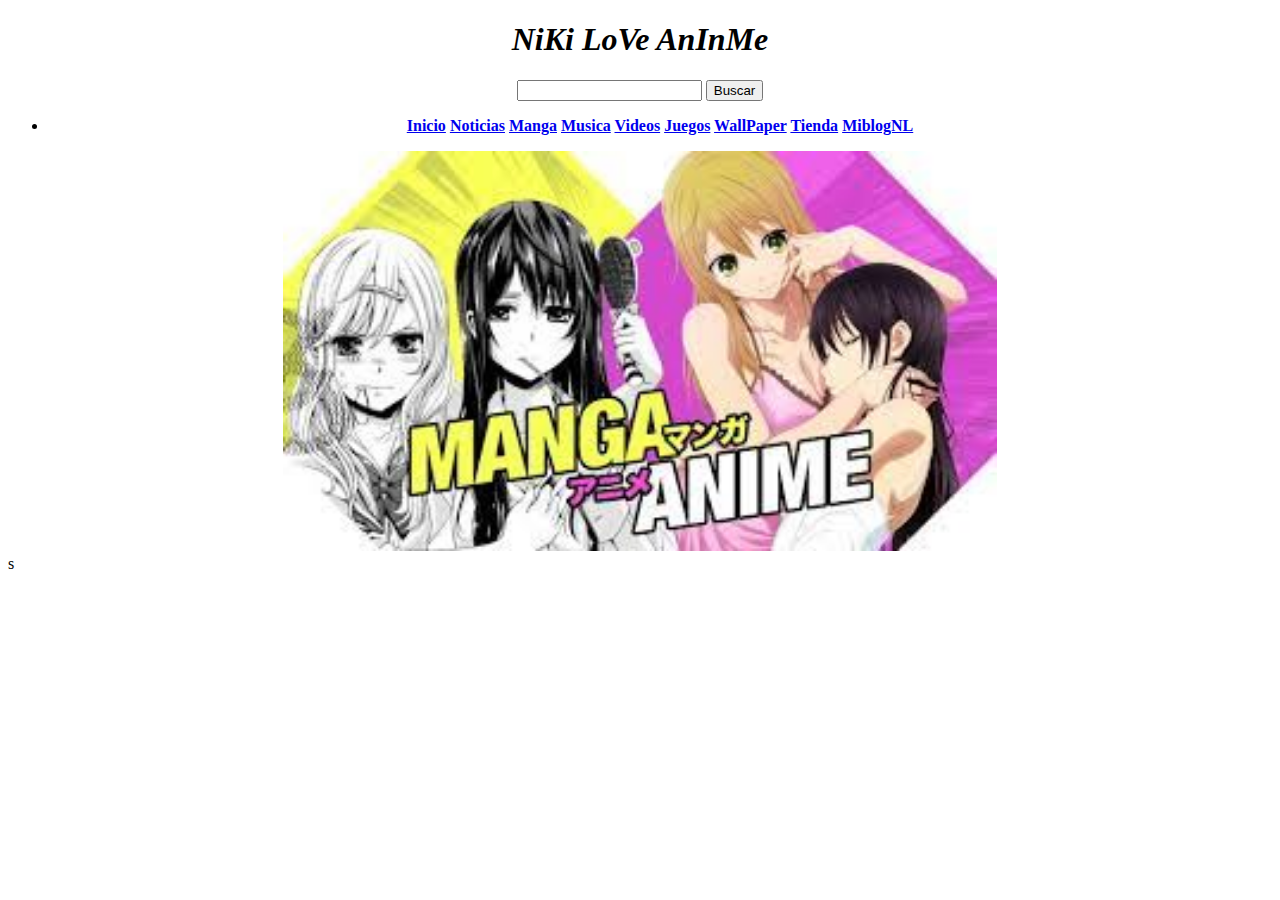
<file: Manga.html>
<!DOCTYPE html>
<html>
<head>
	<meta charset="utf-8">
	<link rel="ico"  href="ico.ico">
	<title>NIKI LOVE</title>
</head>
<body>
<center><h1><i><b>NiKi LoVe AnInMe</b></i></h1></center>

<center><form action="file:///C:/Users/PC1/Desktop/HTML%20Paginas%20tarea/tarea/dise%C3%B1o%20wed/pagina%20NIKI/index.html" method="get">
<label for="busqueda"></ label>
<input type="search" id="busqueda" name=""/>
<input type="submit" value="Buscar"/></center>

<header>
	<nav><center><ul><li><b>
		<a href="index.html">Inicio</a>
		<a href="noticias.html">Noticias</a>
		<a href="Manga.html">Manga</a>
		<a href="Musica.html">Musica</a>
		<a href="Videos.html">Videos</a>
		<a href="Juegos.html">Juegos</a>
		<a href="wallpaper.html">WallPaper</a>
		<a href="Tienda.html">Tienda</a>
		<a href="MiblogNL.html">MiblogNL</a>
	</b></li></ul></center></nav>
	<center><img src="manga.jpg" height="400px"></center>
</header>
<article></article>

<aside>
	
</aside>s

<footer>
	
</footer>
</body>
</html>
</file>
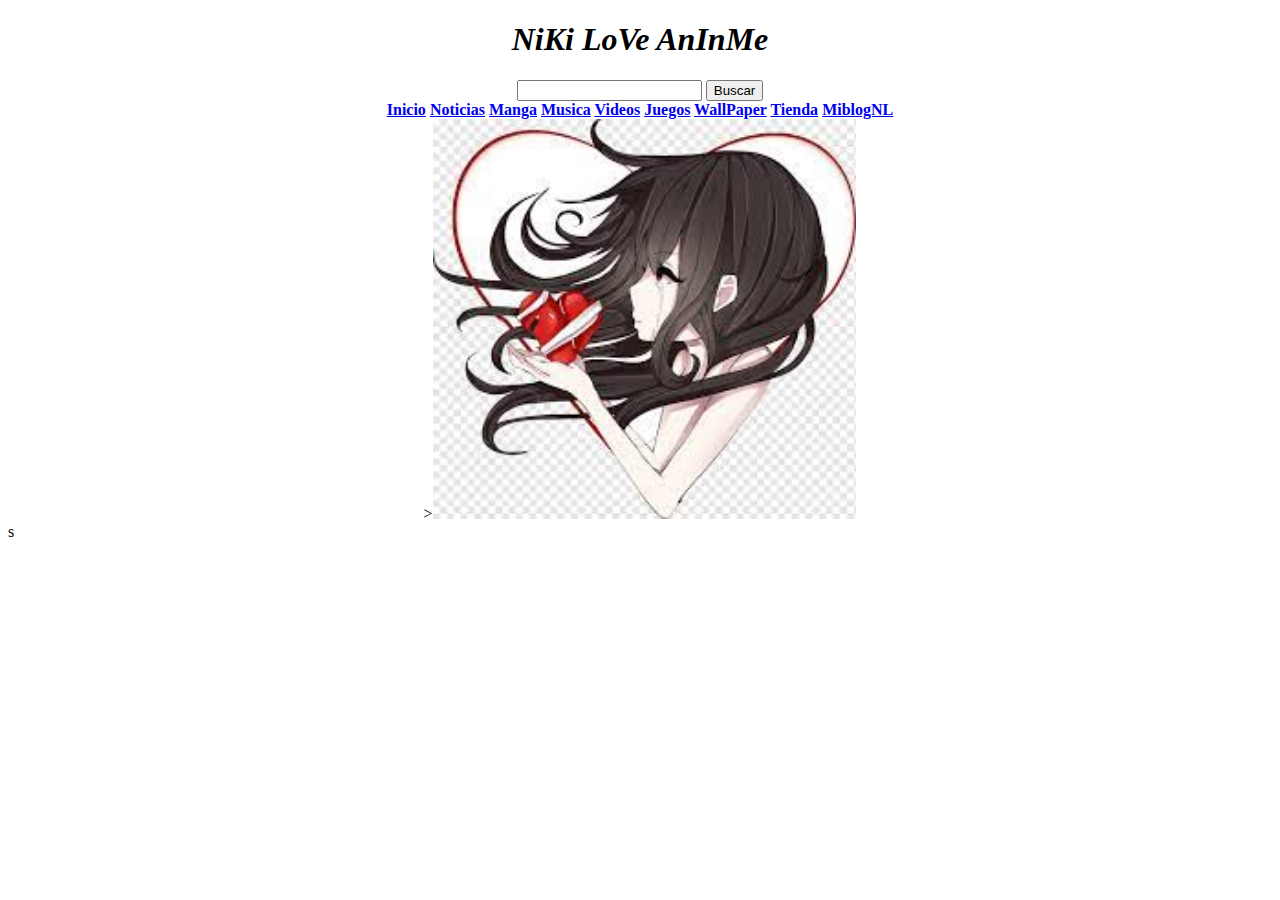
<file: MiblogNL.html>
<!DOCTYPE html>
<html>
<head>
	<meta charset="utf-8">
	<link rel="ico"  href="ico.ico">
	<title>NIKI LOVE</title>
</head>
<body>
	<center><h1><i><b>NiKi LoVe AnInMe</b></i></h1></center>

<center><form action="file:///C:/Users/PC1/Desktop/HTML%20Paginas%20tarea/tarea/dise%C3%B1o%20wed/pagina%20NIKI/index.html" method="get">
<label for="busqueda"></ label>
<input type="search" id="busqueda" name=""/>
<input type="submit" value="Buscar"/></center>

<header>
	<nav><center><b>
		<a href="index.html">Inicio</a>
		<a href="noticias.html">Noticias</a>
		<a href="Manga.html">Manga</a>
		<a href="Musica.html">Musica</a>
		<a href="Videos.html">Videos</a>
		<a href="Juegos.html">Juegos</a>
		<a href="wallpaper.html">WallPaper</a>
		<a href="Tienda.html">Tienda</a>
		<a href="MiblogNL.html">MiblogNL</a>
	</b></center></nav>
	<center>><img src="blog.jpg" height="400px"></center
</header>
<article></article>

<aside>
	
</aside>s

<footer>
	
</footer>
</body>
</html>
</file>
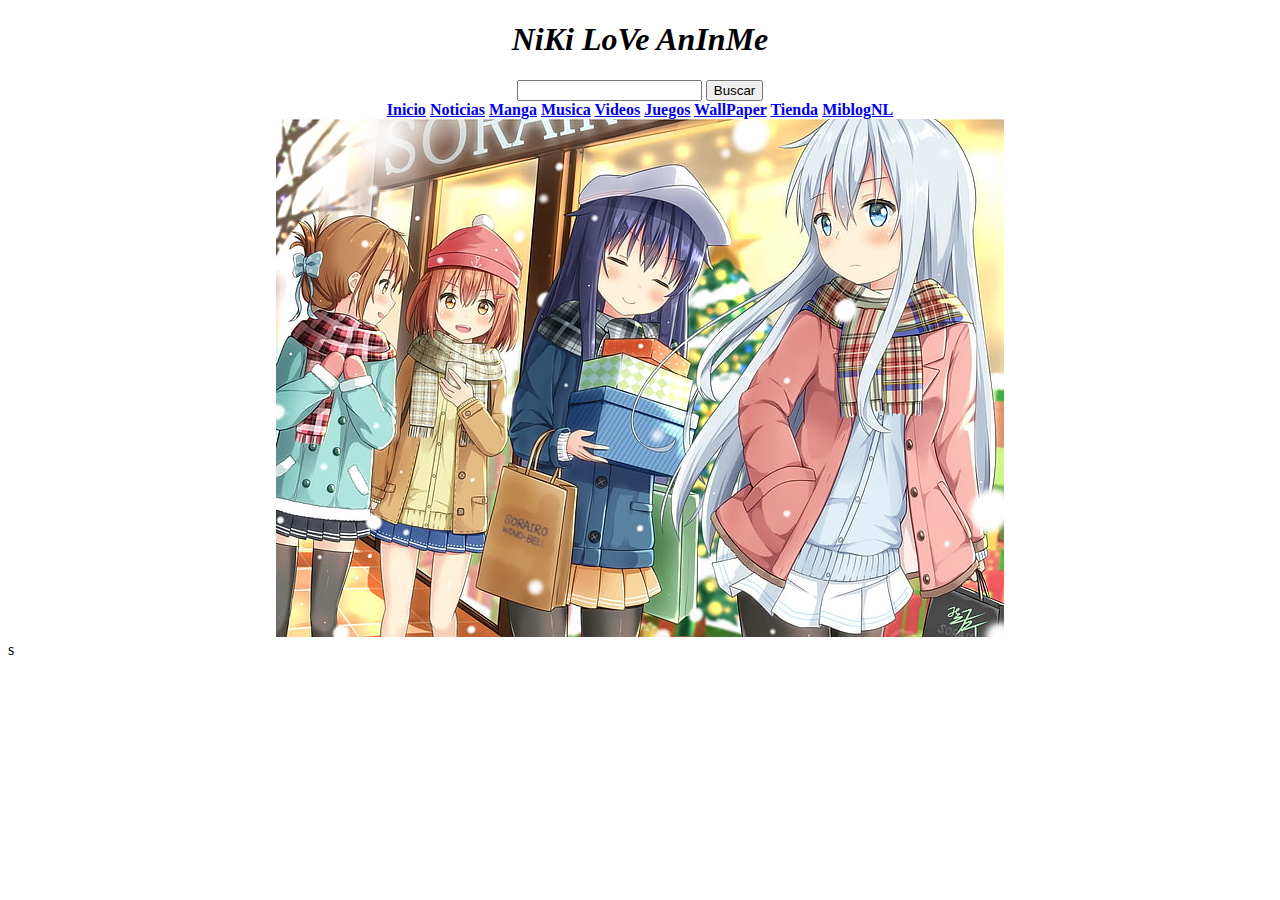
<file: Tienda.html>
<!DOCTYPE html>
<html>
<head>
	<meta charset="utf-8">
	<link rel="ico"  href="ico.ico">
	<title>NIKI LOVE</title>
</head>
<body>
	<center><h1><i><b>NiKi LoVe AnInMe</b></i></h1></center>
<header>

	<center><form action="file:///C:/Users/PC1/Desktop/HTML%20Paginas%20tarea/tarea/dise%C3%B1o%20wed/pagina%20NIKI/index.html" method="get">
<label for="busqueda"></ label>
<input type="search" id="busqueda" name=""/>
<input type="submit" value="Buscar"/></center>

	<nav><center><b>
		<a href="index.html">Inicio</a>
		<a href="noticias.html">Noticias</a>
		<a href="Manga.html">Manga</a>
		<a href="Musica.html">Musica</a>
		<a href="Videos.html">Videos</a>
		<a href="Juegos.html">Juegos</a>
		<a href="wallpaper.html">WallPaper</a>
		<a href="Tienda.html">Tienda</a>
		<a href="MiblogNL.html">MiblogNL</a>
	</b></center></nav>
	<center><img src="tienda.jpg"></center>
</header>
<article></article>

<aside>
	
</aside>s

<footer>
	
</footer>
</body>
</html>
</file>
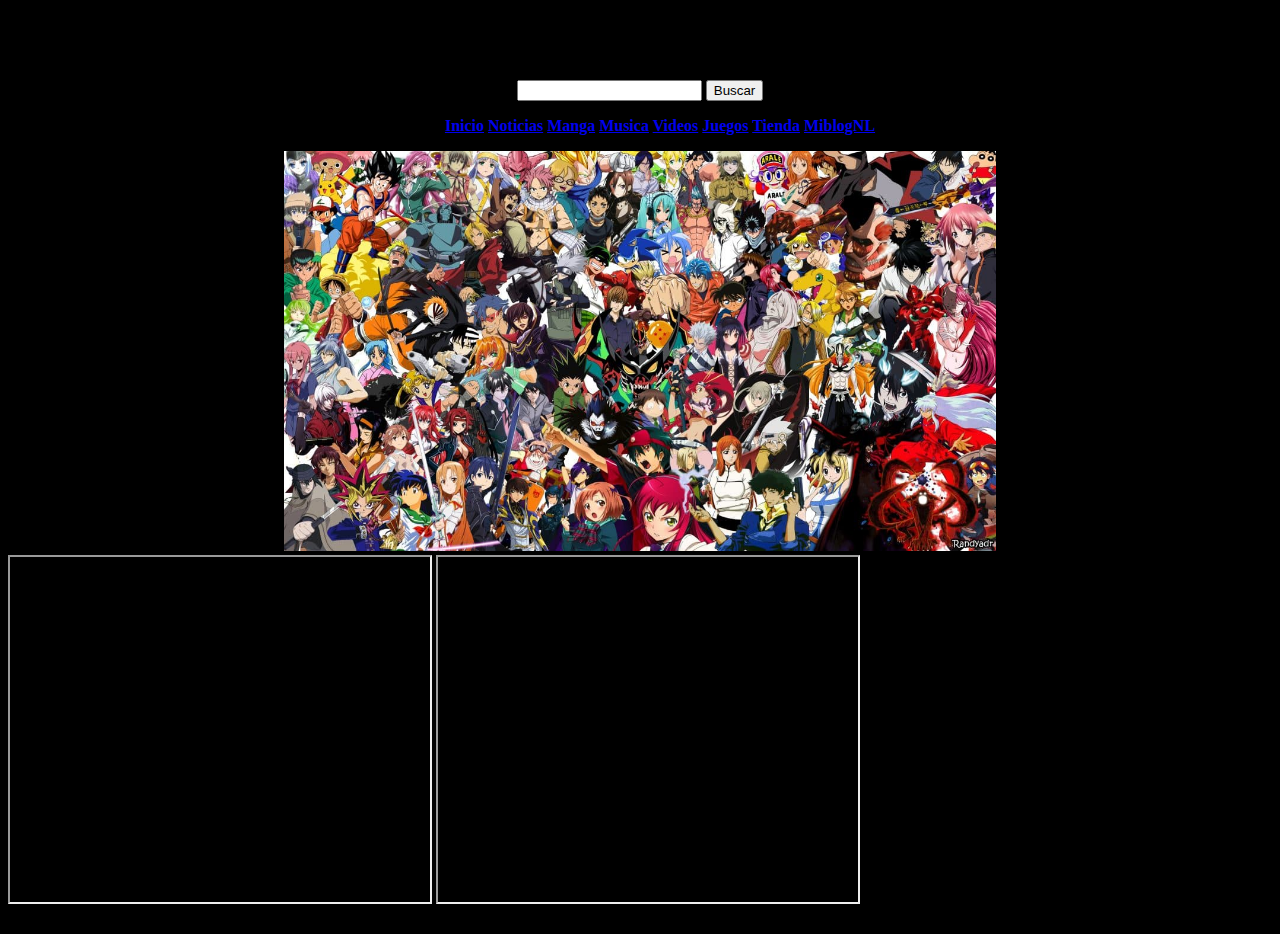
<file: Videos.html>
<!DOCTYPE html>
<html>
<head>
	<meta charset="utf-8">
	<link rel="icon"  href="ico.ico">
	<title>NIKI LOVE</title>
	
</head>
<body bgcolor="0">
<center><h1><i><b>NiKi LoVe AnInMe</b></i></h1></center>

<center><form action="file:///C:/Users/PC1/Desktop/HTML%20Paginas%20tarea/tarea/dise%C3%B1o%20wed/pagina%20NIKI/index.html" method="get">
<label for="busqueda"></ label>
<input type="search" id="busqueda" name=""/>
<input type="submit" value="Buscar"/></center>

<header>
	<nav><center><ul><li><b>
		<a href="index.html">Inicio</a>
		<a href="noticias.html">Noticias</a>
		<a href="Manga.html">Manga</a>
		<a href="Musica.html">Musica</a>
		<a href="Videos.html">Videos</a>
		<a href="Juegos.html">Juegos</a>
		<a href="Tienda.html">Tienda</a>
		<a href="MiblogNL.html">MiblogNL</a>
	</b></li></ul></center></nav>
	<center><img src="anime_wallpaper_attempt__update__by_randyadr-d88kgx3.jpg" alt=¨anime¨ height="400px"></center>
</header>
<iframe width="420" height="345" src="https://www.youtube.com/watch?v=a8fwqzHJLBU&list=PLESAfSQmy85ST0xjthgZAuqYKDFlRDTWd">
</iframe>

<iframe width="420" height="345" src="https://www.youtube.com/watch?v=a8fwqzHJLBU&list=PLESAfSQmy85ST0xjthgZAuqYKDFlRDTWd">
</iframe>


<aside>
	
</aside>s

<footer>
	
</footer>
</body>
</html>
</file>
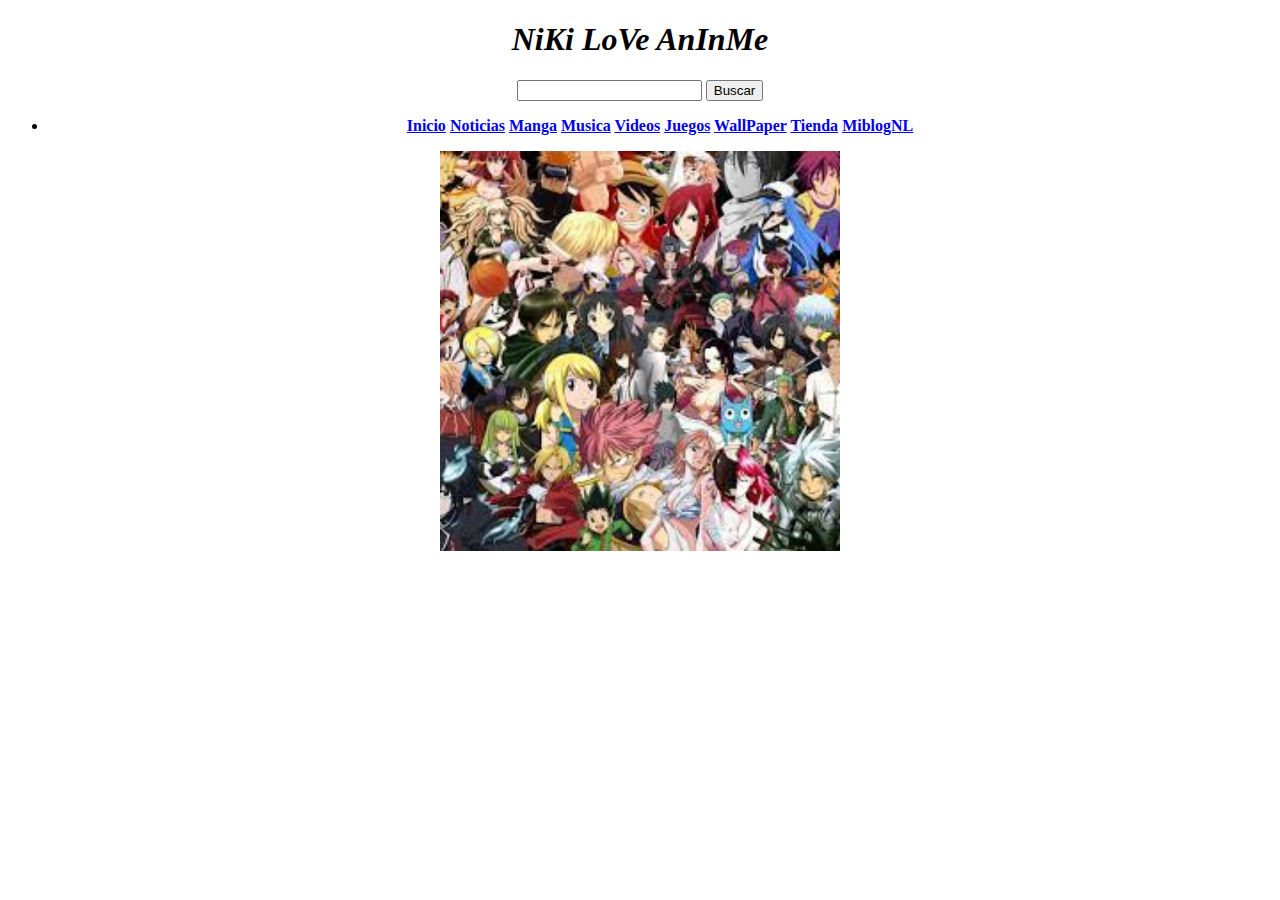
<file: wallpaper.html>
<!DOCTYPE html>
<html>
<head>
	<meta charset="utf-8">
	<link rel="icon"  href="ico.ico">
	<title>NIKI LOVE</title>
</head>
<body>
<center><h1><i><b>NiKi LoVe AnInMe</b></i></h1></center>

<center><form action="file:///C:/Users/PC1/Desktop/HTML%20Paginas%20tarea/tarea/dise%C3%B1o%20wed/pagina%20NIKI/index.html" method="get">
<label for="busqueda"></ label>
<input type="search" id="busqueda" name=""/>
<input type="submit" value="Buscar"/></center>

	
    
<header>
	<nav><center><ul><li><b>
		<a href="index.html">Inicio</a>
		<a href="noticias.html">Noticias</a>
		<a href="Manga.html">Manga</a>
		<a href="Musica.html">Musica</a>
		<a href="Videos.html">Videos</a>
		<a href="Juegos.html">Juegos</a>
		<a href="wallpaper.html">WallPaper</a>
		<a href="Tienda.html">Tienda</a>
		<a href="MiblogNL.html">MiblogNL</a>
	</b></li></ul></center></nav>
	<center><img src="wal.jpg" height="400px"></center>
</header>
<article></article>

<aside>
	
</aside>

<footer>
	
</footer>
</body>
</html>
</file>
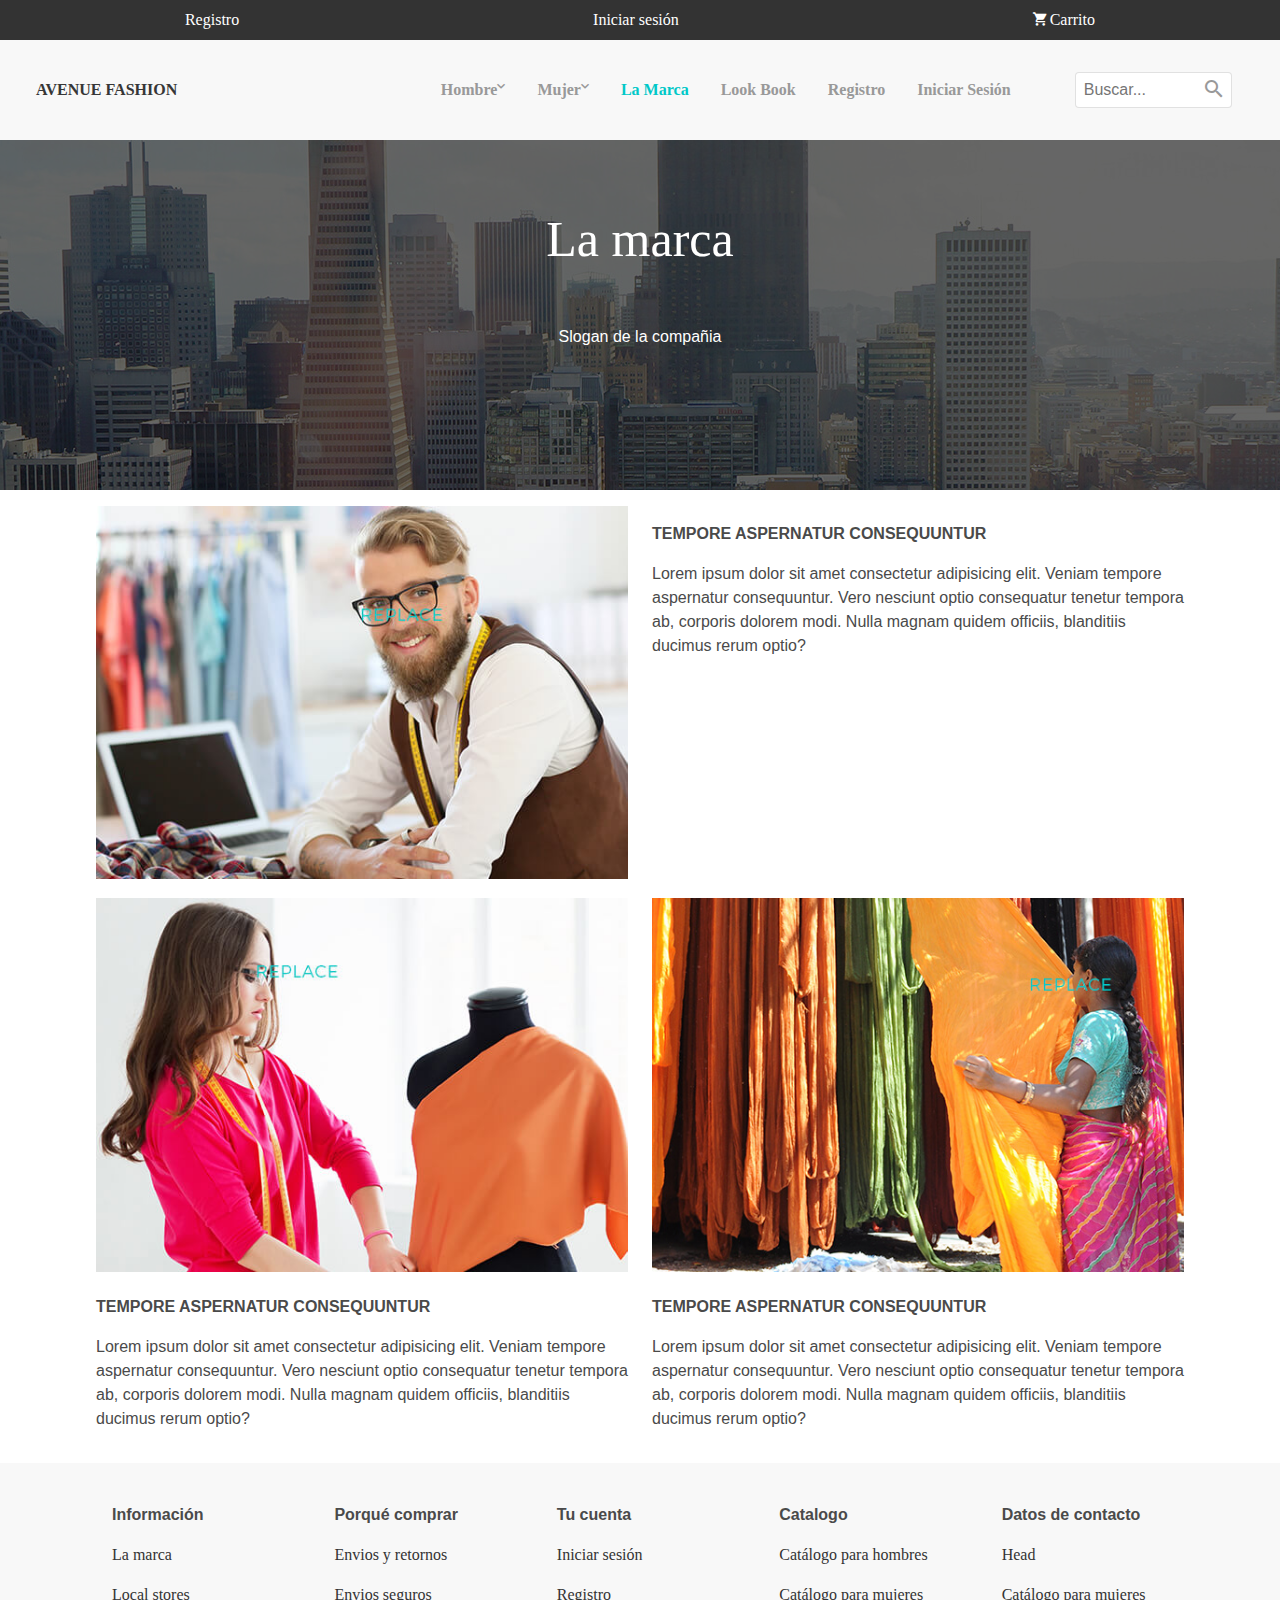
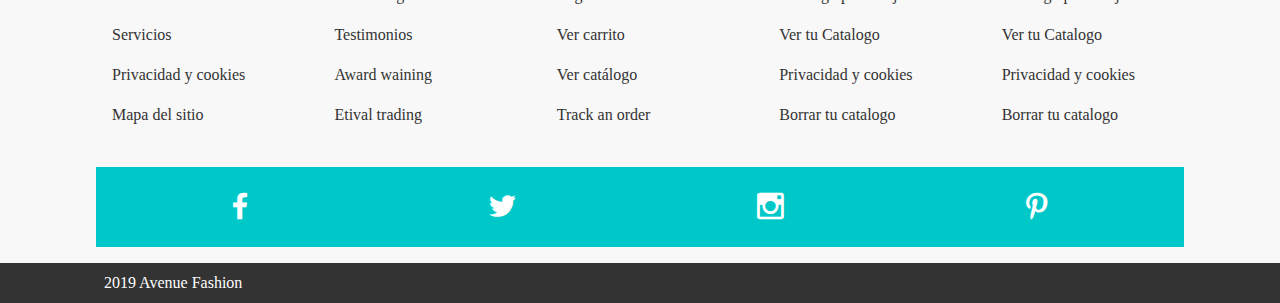
<file: Plantilla para tienda de camisetas/brand.html>
<!DOCTYPE html>
<html lang="en">

<head>
    <meta charset="UTF-8">
    <meta name="viewport" content="width=device-width, initial-scale=1.0">
    <meta http-equiv="X-UA-Compatible" content="ie=edge">
    <link rel="stylesheet" href="css/bulma.min.css">
    <link rel="stylesheet" href="css/material-design-iconic-font.css">
    <link rel="stylesheet" href="css/styles.css">
    <title>Document</title>
</head>

<body>
    <!-- Barra de navegación -->
    <header>
        <nav class="navbar-top">
            <ul class="navbar-top-ul">
                <li class="navbar-top-item">
                    <a href="login.html" class="navbar-top-links">Registro</a>
                </li>
                <li class="navbar-top-item">
                    <a href="login.html" class="navbar-top-links">Iniciar sesión</a>
                </li>
                <li class="navbar-top-item">
                    <a href="#" class="navbar-top-links">
                        <i class="zmdi zmdi-shopping-cart"></i> Carrito
                        <!-- <i class="zmdi zmdi-chevron-down"></i> -->
                    </a>
                </li>
            </ul>
        </nav>
        <nav class="navbar">
            <header class="nabvar-mobile is-size-5-mobile">
                <a class="navbar-mobile-link has-text-white" href="#" id="btn-mobile"><i class="zmdi zmdi-menu"></i></a>
                <a class="navbar-mobile-link has-text-white" href="index.html">Avenue Fashion</a>
                <a class="navbar-mobile-link has-text-white" href="#"><i class="zmdi zmdi-shopping-cart"></i> Vacio</a>
            </header>
            <nav class="nav-menu --nav-dark-light" id="mySidenav">
                <form class="form-group " action="#">
                    <div class="form-group-container">
                        <span class="form-group-icon"><i class="zmdi zmdi-search"></i></span>
                        <input type="text" class="form-group-input" placeholder="Buscar...">
                    </div>
                </form>

                <a class="is-hidden-mobile brand is-uppercase has-text-weight-bold has-text-dark" href="index.html">Avenue
                    Fashion</a>
                <ul class="nav-menu-ul">
                    <li class="nav-menu-item" id="men">
                        <a class="nav-menu-link link-submenu" href="#">Hombre <i
                                class="zmdi zmdi-chevron-down"></i></a>
                        <div class="container-sub-menu">
                            <ul class="sub-menu-ul">
                                <li class="nav-menu-item ">
                                    <a class="nav-menu-link" href="#">
                                        <strong>Casual</strong>
                                        <i class="zmdi zmdi-chevron-down "></i>
                                    </a>
                                    <ul class="sub-menu-ul">
                                        <li class="nav-menu-item"><a class="nav-menu-link" href="#">Chaquetas</a></li>
                                        <li class="nav-menu-item"><a class="nav-menu-link" href="#">Camisas Polo</a>
                                        </li>
                                        <li class="nav-menu-item"><a class="nav-menu-link" href="#">Pantalones</a></li>
                                        <li class="nav-menu-item"><a class="nav-menu-link" href="#">Camisetas</a></li>
                                    </ul>
                                </li>
                            </ul>
                            <ul class="sub-menu-ul">
                                <li class="nav-menu-item"><a class="nav-menu-link" href="#">
                                        <strong>Formal</strong>
                                        <i class="zmdi zmdi-chevron-down "></i>
                                    </a>
                                    <ul class="sub-menu-ul">
                                        <li class="nav-menu-item"><a class="nav-menu-link" href="#">Chaquetas</a></li>
                                        <li class="nav-menu-item"><a class="nav-menu-link" href="#">Camisetas</a></li>
                                        <li class="nav-menu-item"><a class="nav-menu-link" href="#">Trajes</a></li>
                                        <li class="nav-menu-item"><a class="nav-menu-link" href="#">Pantalones</a></li>
                                    </ul>
                                </li>
                            </ul>
                            <div class="ads is-hidden-touch">
                                <h1 class="ads-h1">Ofertas de Verano</h1>
                                <h2 class="ads-h2">Desde el 50% de descuento</h2>
                            </div>
                        </div>
                    </li>
                    <li class="nav-menu-item" id="women">
                        <a href="#" class="nav-menu-link link-submenu">Mujer <i class="zmdi zmdi-chevron-down"></i> </a>
                        <div class="container-sub-menu">

                            <ul class="sub-menu-ul">
                                <li class="nav-menu-item ">
                                    <a class="nav-menu-link" href="#">
                                        <strong>Casual</strong>
                                        <i class="zmdi zmdi-chevron-down "></i>
                                    </a>
                                    <ul class="sub-menu-ul">
                                        <li class="nav-menu-item"><a class="nav-menu-link" href="#">Chaquetas</a></li>
                                        <li class="nav-menu-item"><a class="nav-menu-link" href="#">Camisas Polo</a>
                                        </li>
                                        <li class="nav-menu-item"><a class="nav-menu-link" href="#">Pantalones</a></li>
                                        <li class="nav-menu-item"><a class="nav-menu-link" href="#">Camisetas</a></li>
                                    </ul>
                                </li>
                            </ul>
                            <ul class="sub-menu-ul">
                                <li class="nav-menu-item"><a class="nav-menu-link" href="#">
                                        <strong>Formal</strong>
                                        <i class="zmdi zmdi-chevron-down "></i>
                                    </a>
                                    <ul class="sub-menu-ul">
                                        <li class="nav-menu-item"><a class="nav-menu-link" href="#">Chaquetas</a></li>
                                        <li class="nav-menu-item"><a class="nav-menu-link" href="#">Camisetas</a></li>
                                        <li class="nav-menu-item"><a class="nav-menu-link" href="#">Trajes</a></li>
                                        <li class="nav-menu-item"><a class="nav-menu-link" href="#">Pantalones</a></li>
                                    </ul>
                                </li>
                            </ul>
                            <div class="ads is-hidden-touch">
                                <h1 class="ads-h1">Ofertas de Verano</h1>
                                <h2 class="ads-h2">Desde el 50% de descuento</h2>
                            </div>
                        </div>
                    </li>
                    <li class="nav-menu-item"><a href="brand.html" class="nav-menu-link active">La Marca</a></li>
                    <li class="nav-menu-item"><a href="lookbook.html" class="nav-menu-link">Look Book</a></li>
                    <li class="nav-menu-item"><a href="login.html" class="nav-menu-link">Registro</a></li>
                    <li class="nav-menu-item"><a href="login.html" class="nav-menu-link">Iniciar Sesión</a></li>
                </ul>
            </nav>
        </nav>
    </header>
    <!-- Banner -->
    <div class="banner banner-second">
        <div class="banner-container ">
            <h1>La marca</h1>
            <h2>Slogan de la compañia</h2>
        </div>
    </div>
    <div class="container">
        <div class="columns">
            <div class="column is-half">
                <img src="img/img-brand-1.jpg" alt="">
            </div>
            <div class="column is-half">
                <h3 class="has-text-weight-bold">TEMPORE ASPERNATUR CONSEQUUNTUR</h3>
                <p>Lorem ipsum dolor sit amet consectetur adipisicing elit. Veniam tempore aspernatur consequuntur. Vero
                    nesciunt optio consequatur tenetur tempora ab, corporis dolorem modi. Nulla magnam quidem officiis,
                    blanditiis ducimus rerum optio?</p>
            </div>
        </div>
    </div>
    <div class="container">
        <div class="columns">
            <div class="column is-half">
                <img src="img/img-brand-3.jpg">
                <h3 class="has-text-weight-bold">TEMPORE ASPERNATUR CONSEQUUNTUR</h3>
                <p>Lorem ipsum dolor sit amet consectetur adipisicing elit. Veniam tempore aspernatur consequuntur.
                    Vero nesciunt optio consequatur tenetur tempora ab, corporis dolorem modi. Nulla magnam quidem
                    officiis, blanditiis ducimus rerum optio?</p>
            </div>
            <div class="column is-half">

                <img src="img/img-brand-2.jpg">
                <h3 class="has-text-weight-bold">TEMPORE ASPERNATUR CONSEQUUNTUR</h3>
                <p>Lorem ipsum dolor sit amet consectetur adipisicing elit. Veniam tempore aspernatur
                    consequuntur.
                    Vero nesciunt optio consequatur tenetur tempora ab, corporis dolorem modi. Nulla magnam
                    quidem
                    officiis, blanditiis ducimus rerum optio?</p>
            </div>
        </div>
    </div>



    <footer class="footer">
        <div class="container">
            <div class="columns is-multiline">
                <div class="column">
                    <ul class="footer-ul">
                        <li class="footer-item">
                            <h3 class="has-text-weight-bold">Información</h3>
                        </li>
                        <li class="footer-item"><a class="footer-link" href="#">La marca</a></li>
                        <li class="footer-item"><a class="footer-link" href="#">Local stores</a></li>
                        <li class="footer-item"><a class="footer-link" href="#">Servicios </a></li>
                        <li class="footer-item"><a class="footer-link" href="#">Privacidad y cookies</a></li>
                        <li class="footer-item"><a class="footer-link" href="#">Mapa del sitio</a></li>
                    </ul>
                </div>

                <div class="column">
                    <ul class="footer-ul">
                        <li class="footer-item">
                            <h3 class="has-text-weight-bold">Porqué comprar</h3>
                        </li>
                        <li class="footer-item"><a class="footer-link" href="#">Envios y retornos</a></li>
                        <li class="footer-item"><a class="footer-link" href="#">Envios seguros</a></li>
                        <li class="footer-item"><a class="footer-link" href="#">Testimonios </a></li>
                        <li class="footer-item"><a class="footer-link" href="#">Award waining</a></li>
                        <li class="footer-item"><a class="footer-link" href="#">Etival trading</a></li>
                    </ul>
                </div>
                <div class="column">
                    <ul class="footer-ul">
                        <li class="footer-item">
                            <h3 class="has-text-weight-bold">Tu cuenta</h3>
                        </li>
                        <li class="footer-item"><a class="footer-link" href="#">Iniciar sesión</a></li>
                        <li class="footer-item"><a class="footer-link" href="#">Registro</a></li>
                        <li class="footer-item"><a class="footer-link" href="#">Ver carrito </a></li>
                        <li class="footer-item"><a class="footer-link" href="#">Ver catálogo</a></li>
                        <li class="footer-item"><a class="footer-link" href="#">Track an order</a></li>
                    </ul>
                </div>
                <div class="column">
                    <ul class="footer-ul">
                        <li class="footer-item">
                            <h3 class="has-text-weight-bold">Catalogo</h3>
                        </li>
                        <li class="footer-item"><a class="footer-link" href="#">Catálogo para hombres</a></li>
                        <li class="footer-item"><a class="footer-link" href="#">Catálogo para mujeres</a></li>
                        <li class="footer-item"><a class="footer-link" href="#">Ver tu Catalogo </a></li>
                        <li class="footer-item"><a class="footer-link" href="#">Privacidad y cookies</a></li>
                        <li class="footer-item"><a class="footer-link" href="#">Borrar tu catalogo</a></li>
                    </ul>
                </div>
                <div class="column">

                    <ul class="footer-ul">
                        <li class="footer-item">
                            <h3 class="has-text-weight-bold">Datos de contacto</h3>
                        </li>
                        <li class="footer-item"><a class="footer-link" href="#">Head</a></li>
                        <li class="footer-item"><a class="footer-link" href="#">Catálogo para mujeres</a></li>
                        <li class="footer-item"><a class="footer-link" href="#">Ver tu Catalogo </a></li>
                        <li class="footer-item"><a class="footer-link" href="#">Privacidad y cookies</a></li>
                        <li class="footer-item"><a class="footer-link" href="#">Borrar tu catalogo</a></li>
                    </ul>
                </div>
                <div class="column is-full">
                    <div class="footer-socials">
                        <a class="footer-solcials-link" href="#"><i class="zmdi zmdi-facebook"></i></a>
                        <a class="footer-solcials-link" href="#"><i class="zmdi zmdi-twitter"></i></a>
                        <a class="footer-solcials-link" href="#"><i class="zmdi zmdi-instagram"></i></a>
                        <a class="footer-solcials-link" href="#"><i class="zmdi zmdi-pinterest"></i></a>
                    </div>
                </div>
            </div>
        </div>
        <div class="footer-bar-top">
            <div class="container">
                <a class="footer-bar-top-links" href="#">2019 Avenue Fashion</a>
            </div>
        </div>
    </footer>
    <script src="js/main.js"></script>


</body>

</html>
</file>
<file: imagen/kanun/law-firm-website-template/css/style.css>
/*******************************/
/********* General CSS *********/
/*******************************/
body {
    color: #666666;
    background: #ffffff;
    font-family: 'Roboto', sans-serif;
    font-weight: 400;
}

h1,
h2, 
h3, 
h4,
h5, 
h6 {
    font-family: 'EB Garamond', serif;
    font-weight: 600;
    font-style: italic;
    color: #121518;
}

a {
    color: #454545;
    transition: .3s;
}

a:hover,
a:active,
a:focus {
    color: #aa9166;
    outline: none;
    text-decoration: none;
}

.btn:focus {
    box-shadow: none;
}

.wrapper {
    position: relative;
    width: 100%;
    max-width: 1366px;
    margin: 0 auto;
    background: #ffffff;
}

.back-to-top {
    position: fixed;
    display: none;
    background: #aa9166;
    color: #121518;
    width: 44px;
    height: 44px;
    text-align: center;
    line-height: 1;
    font-size: 22px;
    right: 15px;
    bottom: 15px;
    transition: background 0.5s;
    z-index: 9;
}

.back-to-top:hover {
    color: #aa9166;
    background: #121518;
}

.back-to-top i {
    padding-top: 10px;
}


/**********************************/
/********** Top Bar CSS ***********/
/**********************************/
.top-bar {
    position: relative;
    height: 90px;
    background: #000000;
}

.top-bar .logo {
    padding: 15px 0;
    text-align: left;
    overflow: hidden;
}

.top-bar .logo h1 {
    margin: 0;
    color: #aa9166;
    font-size: 75px;
    line-height: 55px;
    font-weight: 800;
}

.top-bar .logo img {
    max-width: 100%;
    max-height: 60px;
}

.top-bar .top-bar-right {
    display: flex;
    align-items: center;
    justify-content: flex-end;
}

.top-bar .text {
    display: flex;
    align-items: center;
    justify-content: center;
    flex-direction: column;
    height: 90px;
    padding: 0 20px;
    text-align: center;
    border-left: 1px solid rgba(255, 255, 255, .15);
}

.top-bar .text h2 {
    color: #ffffff;
    font-family: 'Roboto', sans-serif;
    font-weight: 500;
    font-style: normal;
    font-size: 25px;
    margin: 0;
}

.top-bar .text p {
    color: #ffffff;
    font-size: 13px;
    margin: 0;
}

.top-bar .social {
    display: flex;
    height: 90px;
    font-size: 0;
    justify-content: flex-end;
}

.top-bar .social a {
    display: flex;
    align-items: center;
    justify-content: center;
    width: 60px;
    height: 100%;
    font-size: 22px;
    color: #ffffff;
    border-right: 1px solid rgba(255, 255, 255, .15);
}

.top-bar .social a:first-child {
    border-left: 1px solid rgba(255, 255, 255, .15);
}

.top-bar .social a:hover {
    color: #aa9166;
    background: #ffffff;
}

@media (min-width: 992px) {
    .top-bar {
        padding: 0 60px;
    }
}

@media (max-width: 991.98px) {
    .top-bar .logo {
        text-align: center;
    }
    
    .top-bar .social {
        display: none;
    }
}


/**********************************/
/*********** Nav Bar CSS **********/
/**********************************/
.nav-bar {
    position: relative;
    padding: 20px 0;
    transition: .3s;
}

.nav-bar.nav-sticky {
    position: fixed;
    top: 0;
    width: 100%;
    padding: 10px 0;
    box-shadow: 0 2px 5px rgba(0, 0, 0, .3);
    z-index: 999;
}

.nav-bar .navbar {
    height: 100%;
    padding: 0;
}

.navbar-dark .navbar-nav .nav-link,
.navbar-dark .navbar-nav .nav-link:focus,
.navbar-dark .navbar-nav .nav-link:hover,
.navbar-dark .navbar-nav .nav-link.active {
    padding: 10px 10px 8px 10px;
    color: #ffffff;
}

.navbar-dark .navbar-nav .nav-link:hover,
.navbar-dark .navbar-nav .nav-link.active {
    color: #aa9166;
    transition: none;
}

.nav-bar .dropdown-menu {
    margin-top: 0;
    border: 0;
    border-radius: 0;
    background: #f8f9fa;
}

.nav-bar .btn {
    color: #ffffff;
    border: 2px solid #aa9166;
    border-radius: 0;
}

.nav-bar .btn:hover {
    background: #aa9166;
}

@media (min-width: 992px) {
    .nav-bar {
        padding: 20px 60px;
    }
    
    .nav-bar.nav-sticky {
        padding: 10px 60px;
    }
    
    .nav-bar,
    .nav-bar .navbar {
        background: #121518 !important;
    }
    
    .nav-bar .navbar-brand {
        display: none;
    }
    
    .nav-bar a.nav-link {
        padding: 8px 15px;
        font-size: 15px;
        text-transform: uppercase;
    }
}

@media (max-width: 991.98px) {   
    .nav-bar,
    .nav-bar .navbar {
        padding: 3px 0;
        background: #121518 !important;
    }
    
    .nav-bar a.nav-link {
        padding: 5px;
    }
    
    .nav-bar .dropdown-menu {
        box-shadow: none;
    }
    
    .nav-bar .btn {
        display: none;
    }
}


/*******************************/
/******** Carousel CSS *********/
/*******************************/
.carousel {
    position: relative;
    width: 100%;
    height: calc(100vh - 170px);
    margin: 0 auto;
    text-align: center;
    overflow: hidden;
}

.carousel .carousel-inner,
.carousel .carousel-item {
    position: relative;
    width: 100%;
    height: 100%;
}

.carousel .carousel-item img {
    width: 100%;
    height: 100%;
    object-fit: cover;
}

.carousel .carousel-item::after {
    position: absolute;
    content: "";
    width: 100%;
    height: 100%;
    top: 0;
    left: 0;
    background: rgba(0, 0, 0, .3);
    z-index: 1;
}

.carousel .carousel-caption {
    position: absolute;
    top: 0;
    bottom: 0;
    display: flex;
    align-items: center;
    justify-content: center;
    flex-direction: column;
    height: calc(100vh - 170px);
}

.carousel .carousel-caption h1 {
    color: #ffffff;
    font-size: 60px;
    font-weight: 700;
    margin-bottom: 20px;
}

.carousel .carousel-caption p {
    color: #ffffff;
    font-size: 25px;
    margin-bottom: 25px;
}

.carousel .carousel-caption .btn {
    padding: 15px 35px;
    font-size: 18px;
    font-weight: 500;
    letter-spacing: 1px;
    text-transform: uppercase;
    color: #aa9166;
    background: #121518;
    border: 2px solid #aa9166;
    border-radius: 0;
    transition: .3s;
}

.carousel .carousel-caption .btn:hover {
    color: #121518;
    background: #aa9166;
}

@media (max-width: 767.98px) {
    .carousel .carousel-caption h1 {
        font-size: 40px;
        font-weight: 700;
    }
    
    .carousel .carousel-caption p {
        font-size: 20px;
    }
    
    .carousel .carousel-caption .btn {
        padding: 12px 30px;
        font-size: 18px;
        font-weight: 500;
        letter-spacing: 0;
    }
}

@media (max-width: 575.98px) {
    .carousel .carousel-caption h1 {
        font-size: 30px;
        font-weight: 500;
    }
    
    .carousel .carousel-caption p {
        font-size: 16px;
    }
    
    .carousel .carousel-caption .btn {
        padding: 10px 25px;
        font-size: 16px;
        font-weight: 400;
        letter-spacing: 0;
    }
}

.carousel .animated {
    -webkit-animation-duration: 1.5s;
    animation-duration: 1.5s;
}


/*******************************/
/******* Page Header CSS *******/
/*******************************/
.page-header {
    position: relative;
    margin-bottom: 45px;
    padding: 90px 0;
    text-align: center;
    background: #aa9166;
}

.page-header h2 {
    position: relative;
    color: #121518;
    font-size: 60px;
    font-weight: 700;
    margin-bottom: 20px;
    padding-bottom: 5px;
}

.page-header h2::after {
    position: absolute;
    content: "";
    width: 100px;
    height: 2px;
    left: calc(50% - 50px);
    bottom: 0;
    background: #121518;
}

.page-header a {
    position: relative;
    padding: 0 12px;
    font-size: 22px;
    color: #121518;
}

.page-header a:hover {
    color: #ffffff;
}

.page-header a::after {
    position: absolute;
    content: "/";
    width: 8px;
    height: 8px;
    top: -2px;
    right: -7px;
    text-align: center;
    color: #121518;
}

.page-header a:last-child::after {
    display: none;
}

@media (max-width: 767.98px) {
    .page-header h2 {
        font-size: 35px;
    }
    
    .page-header a {
        font-size: 18px;
    }
}


/*******************************/
/******* Section Header ********/
/*******************************/
.section-header {
    position: relative;
    width: 100%;
    text-align: center;
    margin-bottom: 45px;
}

.section-header h2 {
    margin: 0;
    position: relative;
    font-size: 50px;
    font-weight: 700;
    white-space: nowrap;
    z-index: 1;
}

.section-header h2::before {
    position: absolute;
    content: "";
    width: 100%;
    height: 7px;
    left: 0;
    top: 21px;
    background: transparent;
    border-top: 1px solid #aa9166;
    border-bottom: 1px solid #aa9166;
    z-index: -1;
}

.section-header h2::after {
    position: absolute;
    content: "";
    width: 100%;
    height: 7px;
    left: 0;
    bottom: 20px;
    background: transparent;
    border-top: 1px solid #aa9166;
    border-bottom: 1px solid #aa9166;
    z-index: -1;
}

@media (max-width: 767.98px) {
    .section-header h2 {
        font-size: 30px;
    }
}

/*******************************/
/******** Top Feature CSS ******/
/*******************************/
.feature-top {
    position: relative;
    background: #121518;
    margin-bottom: 45px;
}

.feature-top .col-md-3 {
    border-right: 1px solid rgba(255, 255, 255, .1);
    border-bottom: 1px solid rgba(255, 255, 255, .1);
}

@media (max-width: 575.98px) {
    .feature-top .col-md-3:nth-child(1n) {
        border-right: none;
    }
    
    .feature-top .col-md-3:last-child {
        border-bottom: none;
    }
}

@media (min-width: 576px) and (max-width: 767.98px) {
    .feature-top .col-md-3:nth-child(2n) {
        border-right: none;
    }
    
    .feature-top .col-md-3:nth-child(3n),
    .feature-top .col-md-3:nth-child(4n) {
        border-bottom: none;
    }
}

@media (min-width: 768px) {
    .feature-top .col-md-3 {
        border-bottom: none;
    }
    
    .feature-top .col-md-3:nth-child(4n) {
        border-right: none;
    }
}

.feature-top .feature-item {
    padding: 30px 0;
    text-align: center;
}

.feature-top .feature-item i {
    color: #aa9166;
    font-size: 35px;
    margin-bottom: 10px;
}

.feature-top .feature-item h3 {
    color: #ffffff;
    font-size: 30px;
    font-weight: 600;
}

.feature-top .feature-item p {
    color: #999999;
    margin: 0;
    font-size: 18px;
}


/*******************************/
/********** About CSS **********/
/*******************************/
.about {
    position: relative;
    width: 100%;
    padding: 45px 0;
}

.about .section-header {
    margin-bottom: 30px;
}

.about .about-img {
    position: relative;
    height: 100%;
    padding: 10px;
    background: #121518;
}

.about .about-img img {
    width: 100%;
    height: 100%;
    object-fit: cover;
}

.about .about-text p {
    font-size: 16px;
}

.about .about-text a.btn {
    position: relative;
    margin-top: 15px;
    padding: 15px 35px;
    font-size: 16px;
    font-weight: 500;
    letter-spacing: 1px;
    text-transform: uppercase;
    color: #aa9166;
    border: 2px solid #aa9166;
    border-radius: 0;
    background: #121518;
    transition: .3s;
}

.about .about-text a.btn:hover {
    color: #121518;
    background: #aa9166;
}

@media (max-width: 767.98px) {
    .about .about-img {
        margin-bottom: 30px;
        height: auto;
    }
}


/*******************************/
/********* Service CSS *********/
/*******************************/
.service {
    position: relative;
    width: 100%;
    padding: 45px 0 15px 0;
}

.service .service-item {
    position: relative;
    width: 100%;
    text-align: center;
    background: #121518;
    margin-bottom: 30px;
}

.service .service-icon {
    height: 200px;
    position: relative;
    display: flex;
    align-items: center;
    justify-content: center;
    background: #000000;
}

.service .service-icon i {
    width: 100px;
    height: 100px;
    padding: 20px 0;
    text-align: center;
    font-size: 60px;
    color: #aa9166;
    background: #121518;
    transition: .5s;
}

.service .service-item:hover .service-icon i {
    margin-top: -15px;
}

.service .service-item h3 {
    margin: 0;
    padding: 25px 15px 15px 15px;
    font-size: 30px;
    font-weight: 600;
    color: #aa9166;
}

.service .service-item p {
    margin: 0;
    color: #999999;
    padding: 0 25px 25px 25px;
    font-size: 18px;
}

.service .service-item a.btn {
    position: relative;
    margin-bottom: 30px;
    padding: 10px 20px;
    font-size: 14px;
    font-weight: 500;
    letter-spacing: 1px;
    text-transform: uppercase;
    color: #aa9166;
    border: 2px solid #aa9166;
    border-radius: 0;
    background: #121518;
    transition: .3s;
}

.service .service-item:hover a.btn {
    color: #121518;
    background: #aa9166;
}


/*******************************/
/********* Feature CSS *********/
/*******************************/
.feature {
    position: relative;
    width: 100%;
    padding: 45px 0;
}

.feature .feature-item {
    margin-bottom: 30px;
}

.feature .feature-icon {
    height: 180px;
    position: relative;
    display: flex;
    align-items: center;
    justify-content: center;
    background: #121518;
}

.feature .feature-icon i {
    width: 100px;
    height: 100px;
    padding: 20px 0;
    text-align: center;
    font-size: 60px;
    color: #aa9166;
    background: #000000;
    transition: .5s;
}

.feature .feature-item:hover .feature-icon i {
    margin-right: -15px;
}

.feature .feature-item h3 {
    position: relative;
    margin-bottom: 15px;
    padding-bottom: 10px;
    font-size: 30px;
    font-weight: 600;
}

.feature .feature-item h3::after {
    position: absolute;
    content: "";
    width: 50px;
    height: 2px;
    left: 0;
    bottom: 0;
    background: #aa9166;
}

.feature .feature-item p {
    margin: 0;
    font-size: 16px;
}

.feature .feature-img {
    position: relative;
    height: 100%;
    padding: 10px;
    background: #121518;
}

.feature .feature-img img {
    width: 100%;
    height: 100%;
    object-fit: cover;
}


/*******************************/
/*********** Team CSS **********/
/*******************************/
.team {
    position: relative;
    width: 100%;
    padding: 45px 0 15px 0;
}

.team .team-item {
    margin-bottom: 30px;
}

.team .team-img {
    position: relative;
}

.team .team-img img {
    width: 100%;
}

.team .team-text {
    position: relative;
    padding: 50px 15px 30px 15px;
    text-align: center;
    background: #121518;
}

.team .team-text h2 {
    font-size: 22px;
    font-weight: 600;
    color: #aa9166;
}

.team .team-text p {
    margin: 0;
    color: #999999;
}

.team .team-social {
    position: absolute;
    width: calc(100% - 60px);
    height: 50px;
    top: -25px;
    left: 30px;
    display: flex;
    align-items: center;
    justify-content: center;
    background: #aa9166;
    font-size: 0;
    transition: .5s;
}

.team .team-item:hover .team-social {
    width: 100%;
    left: 0;
}

.team .team-social a {
    display: inline-block;
    margin-right: 15px;
    font-size: 18px;
    text-align: center;
    color: #121518;
    transition: .3s;
}

.team .team-social a:last-child {
    margin-right: 0;
}

.team .team-social a:hover {
    color: #ffffff;
}


/*******************************/
/*********** FAQs CSS **********/
/*******************************/
.faqs {
    position: relative;
    width: 100%;
    padding: 45px 0;
}

.faqs .faqs-img {
    position: relative;
    height: 100%;
    padding: 10px;
    background: #121518;
}

.faqs .faqs-img img {
    width: 100%;
    height: 100%;
    object-fit: cover;
}

@media(max-width: 767.98px) {
    .faqs .faqs-img {
        margin-bottom: 30px;
        height: auto;
    }
}

.faqs .card {
    margin-bottom: 15px;
    padding-top: 15px;
    border: none;
    border-radius: 0;
    border-top: 1px solid #aa9166;
}

.faqs .card:last-child {
    margin-bottom: 0;
    padding-bottom: 15px;
    border-bottom: 1px solid #aa9166;
}

.faqs .card-header {
    padding: 0;
    border: none;
    background: #ffffff;
}

.faqs .card-header a {
    display: block;
    width: 100%;
    color: #121518;
    font-size: 18px;
    line-height: 40px;
}

.faqs .card-header a span {
    display: inline-block;
    width: 40px;
    height: 40px;
    margin-right: 10px;
    text-align: center;
    background: #121518;
    color: #aa9166;
    font-weight: 700;
}

.faqs .card-header [data-toggle="collapse"]:after {
    font-family: 'font Awesome 5 Free';
    content: "\f067";
    float: right;
    color: #121518;
    font-size: 12px;
    font-weight: 900;
    transition: .3s;
}

.faqs .card-header [data-toggle="collapse"][aria-expanded="true"]:after {
    font-family: 'font Awesome 5 Free';
    content: "\f068";
    float: right;
    color: #121518;
    font-size: 12px;
    font-weight: 900;
    transition: .3s;
}

.faqs .card-body {
    padding: 15px 0 0 0;
    font-size: 16px;
    border: none;
    background: #ffffff;
}

.faqs a.btn {
    position: relative;
    margin-top: 15px;
    padding: 15px 35px;
    font-size: 16px;
    font-weight: 500;
    letter-spacing: 1px;
    text-transform: uppercase;
    color: #aa9166;
    border: 2px solid #aa9166;
    border-radius: 0;
    background: #121518;
    transition: .3s;
}

.faqs a.btn:hover {
    color: #121518;
    background: #aa9166;
}


/*******************************/
/******* Testimonial CSS *******/
/*******************************/
.testimonial {
    position: relative;
    padding: 45px 0;
}

.testimonial .testimonials-carousel {
    position: relative;
    width: calc(100% + 30px);
    left: -15px;
    right: -15px;
}

.testimonial .testimonial-item {
    position: relative;
    margin: 0 15px;
    padding: 30px;
    background: #121518;
    overflow: hidden;
}

.testimonial .testimonial-item i {
    position: absolute;
    top: 0;
    right: 0;
    color: #333333;
    font-size: 60px;
    transform: rotate(45deg);
    z-index: 1;
}

.testimonial .testimonial-item .col-12 {
    margin-top: 20px;
}

.testimonial .testimonial-item img {
    width: 100%;
}

.testimonial .testimonial-item h2 {
    color: #aa9166;
    font-size: 22px;
    font-weight: 600;
    margin-bottom: 5px;
}

.testimonial .testimonial-item p {
    color: #999999;
    font-size: 16px;
    margin: 0;
}

.testimonial .owl-nav,
.testimonial .owl-dots {
    margin-top: 15px;
    text-align: center;
}

.testimonial .owl-dot {
    display: inline-block;
    margin: 0 5px;
    width: 12px;
    height: 12px;
    border-radius: 50%;
    background: #aa9166;
}

.testimonial .owl-dot.active {
    background: #121518;
}


/*******************************/
/*********** Blog CSS **********/
/*******************************/
.blog {
    position: relative;
    width: 100%;
    padding: 45px 0;
}

.blog .blog-carousel {
    position: relative;
    width: calc(100% + 30px);
    left: -15px;
    right: -15px;
}

.blog .blog-item {
    position: relative;
    margin: 0 15px;
    background: #ffffff;
    overflow: hidden;
}

.blog .blog-page .blog-item {
    margin: 0 0 30px 0;
}

.blog .blog-item img {
    width: 100%;
    margin-bottom: 25px;
}

.blog .blog-item h3 {
    font-size: 25px;
    font-weight: 600;
}

.blog .blog-item .meta {
    padding: 0 0 15px 0;
}

.blog .blog-item .meta * {
    display: inline-block;
    margin: 0;
    padding: 0;
    font-size: 14px;
    color: #999999;
}

.blog .blog-item .meta i {
    margin: 0 2px 0 10px;
}

.blog .blog-item .meta i:first-child {
    margin-left: 0;
}

.blog .blog-item p {
    font-size: 16px;
}

.blog .blog-item a.btn {
    padding: 0;
    font-size: 14px;
    font-weight: 500;
    letter-spacing: 1px;
    text-transform: uppercase;
    color: #aa9166;
    transition: .3s;
}

.blog .blog-item a.btn i {
    margin-left: 10px;
}

.blog .blog-item a.btn:hover {
    color: #121518;
}

.blog .owl-nav,
.blog .owl-dots {
    margin-top: 15px;
    text-align: center;
}

.blog .owl-dot {
    display: inline-block;
    margin: 0 5px;
    width: 12px;
    height: 12px;
    border-radius: 50%;
    background: #aa9166;
}

.blog .owl-dot.active {
    background: #121518;
}

.blog .pagination .page-link {
    color: #121518;
    border-radius: 0;
    border-color: #aa9166;
}

.blog .pagination .page-link:hover,
.blog .pagination .page-item.active .page-link {
    color: #121518;
    background: #aa9166;
}

.blog .pagination .disabled .page-link {
    color: #999999;
}


/*******************************/
/********* Timeline CSS ********/
/*******************************/
.timeline {
    position: relative;
    padding: 45px 0;
}

.timeline .timeline-start {
    position: relative;
    width: calc(100% + 30px);
    left: -15px;
    right: -15px;
}

.timeline .timeline-container {
    padding: 0 15px;
    position: relative;
    background: inherit;
    width: 50%;
    margin-top: -5px;
}

.timeline .timeline-container.left {
    left: 0;
}

.timeline .timeline-container.right {
    left: 50%;
}

.timeline .timeline-container::before {
    content: '';
    position: absolute;
    width: 15px;
    height: 5px;
    background: #aa9166;
    z-index: 1;
}

.timeline .timeline-container.left::before {
    top: 0;
    right: 0;
}

.timeline .timeline-container.right::before {
    bottom: 0;
    left: 0;
}

.timeline .timeline-container::after {
    content: '';
    position: absolute;
    width: 15px;
    height: 5px;
    background: #aa9166;
    z-index: 1;
}

.timeline .timeline-container.left::after {
    bottom: 0;
    right: 0;
}

.timeline .timeline-container.right::after {
    top: 0;
    left: 0;
}

.timeline .timeline-container:first-child::before,
.timeline .timeline-container:last-child::before {
    display: none;
}

.timeline .timeline-container .timeline-content {
    padding: 30px;
    background: #121518;
    position: relative;
    border-right: 5px solid #aa9166;
}

.timeline .timeline-container.right .timeline-content {
    border-left: 5px solid #aa9166;
}

.timeline .timeline-container .timeline-content h2 {
    margin-bottom: 15px;
    font-size: 22px;
    font-weight: 600;
    color: #aa9166;
}

.timeline .timeline-container .timeline-content h2 span {
    display: inline-block;
    margin-right: 15px;
    padding: 5px 10px;
    color: #121518;
    background: #aa9166;
    font-family: 'Roboto', sans-serif;
    font-style: normal;
}

.timeline .timeline-container .timeline-content p {
    margin: 0;
    font-size: 16px;
    color: #999999;
}

@media (max-width: 767.98px) {
    .timeline .timeline-container {
        width: 100%;
        margin-top: 0;
        padding-left: 15px;
        padding-right: 15px;
        padding-bottom: 30px;
    }
    
    .timeline .timeline-container:last-child {
        padding-bottom: 0;
    }
    
    .timeline .timeline-container.right {
        left: 0%;
    }

    .timeline .timeline-container.left::after, 
    .timeline .timeline-container.right::after,
    .timeline .timeline-container.left::before,
    .timeline .timeline-container.right::before {
        width: 5px;
        height: 35px;
        left: 15px;
    }
    
    .timeline .timeline-container.left .timeline-content,
    .timeline .timeline-container.right .timeline-content {
        border-left: 5px solid #aa9166;
        border-right: none;
    }
}


/*******************************/
/******** Portfolio CSS ********/
/*******************************/
.portfolio {
    position: relative;
    padding: 45px 0;
    background: #ffffff;
}

.portfolio #portfolio-flters {
    padding: 0;
    margin: -15px 0 25px 0;
    list-style: none;
    font-size: 0;
    text-align: center;
}

.portfolio #portfolio-flters li,
.portfolio .load-more .btn {
    cursor: pointer;
    display: inline-block;
    margin: 5px;
    padding: 8px 15px;
    color: #aa9166;
    font-size: 14px;
    font-weight: 500;
    text-transform: uppercase;
    border-radius: 0;
    background: #121518;
    border: 2px solid #aa9166;
    transition: .3s;
}

.portfolio #portfolio-flters li:hover,
.portfolio #portfolio-flters li.filter-active {
    background: #aa9166;
    color: #121518;
}

.portfolio .load-more {
    text-align: center;
}

.portfolio .load-more .btn {
    padding: 15px 35px;
    font-size: 16px;
    transition: .3s;
}

.portfolio .load-more .btn:hover {
    color: #121518;
    background: #aa9166;
}

.portfolio .portfolio-item {
    position: relative;
    margin-bottom: 30px;
    overflow: hidden;
    transition: .5s;
}

.portfolio .portfolio-item:hover {
    margin-top: -10px;
}

.portfolio .portfolio-wrap {
    position: relative;
    width: 100%;
}

.portfolio img {
    position: relative;
    width: 100%; 
    height: 100%; 
    object-fit: cover;
}

.portfolio figure {
    position: absolute;
    padding: 30px;
    width: 100%;
    height: 100%;
    top: 0;
    left: 0;
    display: flex;
    align-items: flex-start;
    justify-content: flex-end;
    flex-direction: column;
    background: linear-gradient(rgba(0, 0, 0, .0), rgba(0, 0, 0, .0), rgba(0, 0, 0, 1) 90%);
}

.portfolio figure p {
    position: relative;
    margin-bottom: 5px;
    padding-bottom: 5px;
    color: #ffffff;
    font-size: 18px;
}

.portfolio figure p::after {
    position: absolute;
    content: "";
    width: 50px;
    height: 2px;
    left: 0;
    bottom: 0;
    background: #ffffff;
}

.portfolio figure a {
    font-family: 'EB Garamond', serif;
    color: #aa9166;
    font-size: 25px;
    font-weight: 600;
    font-style: italic;
    transition: .3s;
}

.portfolio figure a:hover {
    text-decoration: none;
    color: #ffffff;
}

.portfolio figure span {
    position: relative;
    color: #999999;
    font-size: 16px;
}


/*******************************/
/********* Contact CSS *********/
/*******************************/
.contact {
    position: relative;
    width: 100%;
    padding: 45px 0 15px 0;
}

.contact .contact-info {
    position: relative;
    margin-bottom: 30px;
    width: 100%;
    padding: 30px;
    background: #121518;
}

.contact .contact-item {
    position: relative;
    margin-bottom: 30px;
    padding: 30px;
    display: flex;
    align-items: flex-start;
    flex-direction: row;
    border: 2px solid #aa9166;
}

.contact .contact-item i {
    display: inline-block;
    width: 60px;
    height: 60px;
    display: flex;
    align-items: center;
    justify-content: center;
    font-size: 30px;
    color: #aa9166;
    border: 2px solid #aa9166;
}

.contact .contact-text {
    position: relative;
    width: auto;
    padding-left: 15px;
}

.contact .contact-text h2 {
    color: #aa9166;
    font-size: 25px;
    font-weight: 600;
}

.contact .contact-text p {
    margin: 0;
    color: #999999;
    font-size: 16px;
}

.contact .contact-item:last-child {
    margin-bottom: 0;
}

.contact .contact-form {
    position: relative;
    margin-bottom: 30px;
}

.contact .contact-form input {
    height: 60px;
    border-radius: 0;
    border-width: 2px;
    border-color: #121518;
}

.contact .contact-form textarea {
    height: 190px;
    border-radius: 0;
    border-width: 2px;
    border-color: #121518;
}

.contact .contact-form .btn {
    padding: 16px 35px;
    font-size: 18px;
    font-weight: 500;
    letter-spacing: 1px;
    text-transform: uppercase;
    color: #aa9166;
    background: #121518;
    border: 2px solid #aa9166;
    border-radius: 0;
    transition: .3s;
}

.contact .contact-form .btn:hover {
    color: #121518;
    background: #aa9166;
}


/*******************************/
/******* Single Page CSS *******/
/*******************************/
.single {
    position: relative;
    width: 100%;
    padding: 45px 0 65px 0;
}

.single img {
    margin: 10px 0 15px 0;
}

.single .table,
.single .list-group {
    margin-bottom: 30px;
}

.single .ul-group {
    padding: 0;
    list-style: none;
}

.single .ul-group li {
    margin-left: 2px;
}

.single .ul-group li::before {
    position: relative;
    content: "\f0da";
    font-family: "Font Awesome 5 Free";
    font-weight: 900;
    margin-right: 10px;
}

.single .ol-group {
    padding-left: 18px;
}


/*******************************/
/********** Newsletter *********/
/*******************************/
.newsletter {
    position: relative;
    max-width: 900px;
    margin: 45px auto -140px auto;
    padding: 30px 15px;
    background: #aa9166;
    z-index: 1;
}

.newsletter .section-header {
    margin-bottom: 25px;
}

.newsletter .section-header h2::before,
.newsletter .section-header h2::after {
    border-color: #ffffff;
}

.newsletter .form {
    position: relative;
    max-width: 400px;
    margin: 0 auto;
}

.newsletter input {
    height: 50px;
    border: 2px solid #121518;
    border-radius: 0;
}

.newsletter .btn {
    position: absolute;
    top: 5px;
    right: 5px;
    height: 40px;
    padding: 8px 20px;
    font-size: 14px;
    font-weight: 500;
    text-transform: uppercase;
    color: #aa9166;
    background: #121518;
    border-radius: 0;
    border: 2px solid #aa9166;
    transition: .3s;
}

.newsletter .btn:hover {
    color: #121518;
    background: #aa9166;
}


/*******************************/
/********* Footer CSS **********/
/*******************************/
.footer {
    position: relative;
    margin-top: 45px;
    padding-top: 180px;
    background: #121518;
    color: #ffffff;
}

.footer .footer-about,
.footer .footer-link,
.footer .footer-contact {
    position: relative;
    margin-bottom: 45px;
    color: #999999;
}

.footer .footer-about h2,
.footer .footer-link h2,
.footer .footer-contact h2{
    position: relative;
    margin-bottom: 30px;
    font-size: 25px;
    font-weight: 600;
    color: #aa9166;
}

.footer .footer-link a {
    display: block;
    margin-bottom: 10px;
    color: #999999;
    transition: .3s;
}

.footer .footer-link a::before {
    position: relative;
    content: "\f105";
    font-family: "Font Awesome 5 Free";
    font-weight: 900;
    margin-right: 10px;
}

.footer .footer-link a:hover {
    color: #aa9166;
    letter-spacing: 1px;
}

.footer .footer-contact p i {
    width: 25px;
}

.footer .footer-social {
    position: relative;
    margin-top: 20px;
}

.footer .footer-social a {
    display: inline-block;
}

.footer .footer-social a i {
    margin-right: 15px;
    font-size: 18px;
    color: #aa9166;
}

.footer .footer-social a:last-child i {
    margin: 0;
}

.footer .footer-social a:hover i {
    color: #999999;
}

.footer .footer-menu .f-menu {
    position: relative;
    padding: 15px 0;
    background: #000000;
    font-size: 0;
    text-align: center;
}

.footer .footer-menu .f-menu a {
    color: #999999;
    font-size: 16px;
    margin-right: 15px;
    padding-right: 15px;
    border-right: 1px solid rgba(255, 255, 255, .3);
}

.footer .footer-menu .f-menu a:hover {
    color: #aa9166;
}

.footer .footer-menu .f-menu a:last-child {
    margin-right: 0;
    padding-right: 0;
    border-right: none;
}


.footer .copyright {
    padding: 30px 15px;
}

.footer .copyright p {
    margin: 0;
    color: #999999;
}

.footer .copyright .col-md-6:last-child p {
    text-align: right;
}

.footer .copyright p a {
    color: #aa9166;
    font-weight: 500;
    letter-spacing: 1px;
}

.footer .copyright p a:hover {
    color: #ffffff;
}

@media (max-width: 768px) {
    .footer .copyright p,
    .footer .copyright .col-md-6:last-child p {
        margin: 5px 0;
        text-align: center;
    }
}
</file>
<file: Plantilla para tienda de camisetas/css/styles.css>
@charset "UTF-8";

/*! normalize.css v8.0.0 | MIT License | github.com/necolas/normalize.css */
/* Document
   ========================================================================== */
/**
 * 1. Correct the line height in all browsers.
 * 2. Prevent adjustments of font size after orientation changes in iOS.
 */
*,
::after,
::before {
    box-sizing: border-box;
}

html {
    line-height: 1.15;
    /* 1 */
    -webkit-text-size-adjust: 100%;
    /* 2 */
}

/* Sections
   ========================================================================== */
/**
 * Remove the margin in all browsers.
 */
body {
    margin: 0;
}

/**
 * Correct the font size and margin on `h1` elements within `section` and
 * `article` contexts in Chrome, Firefox, and Safari.
 */
h1 {
    font-size: 3em;
    margin: 0.67em 0;
                 padding: 1px;
            
             font-family: Goudy Stout

         color: transparent;
    font-size: 50px;
    font-family: Goudy Stout; 
              background-image: url(C:\Users\PC1\Desktop\HTMLCURSO\1PROYECTOS\diseño wed\pagina NIKI\fondoletra.jpg);
    -webkit-background-clip: text;
   
    }

/* Grouping content
   ========================================================================== */
/**
 * 1. Add the correct box sizing in Firefox.
 * 2. Show the overflow in Edge and IE.
 */
hr {
    box-sizing: content-box;
    /* 1 */
    height: 0;
    /* 1 */
    overflow: visible;
    /* 2 */
}

/**
 * 1. Correct the inheritance and scaling of font size in all browsers.
 * 2. Correct the odd `em` font sizing in all browsers.
 */
pre {
    font-family: monospace, monospace;
    /* 1 */
    font-size: 1em;
    /* 2 */
}

/* Text-level semantics
   ========================================================================== */
/**
 * Remove the gray background on active links in IE 10.
 */
a {
    background-color: transparent;
                 padding: 0px;
             color: blueviolet;
             font-family: Goudy Stout
}

/**
 * 1. Remove the bottom border in Chrome 57-
 * 2. Add the correct text decoration in Chrome, Edge, IE, Opera, and Safari.
 */
abbr[title] {
    border-bottom: none;
    /* 1 */
    text-decoration: underline;
    /* 2 */
    text-decoration: underline dotted;
    /* 2 */
}

/**
 * Add the correct font weight in Chrome, Edge, and Safari.
 */
b,
strong {
    font-weight: bolder;
}

/**
 * 1. Correct the inheritance and scaling of font size in all browsers.
 * 2. Correct the odd `em` font sizing in all browsers.
 */
code,
kbd,
samp {
    font-family: monospace, monospace;
    /* 1 */
    font-size: 1em;
    /* 2 */
}

/**
 * Add the correct font size in all browsers.
 */
small {
    font-size: 80%;
}

/**
 * Prevent `sub` and `sup` elements from affecting the line height in
 * all browsers.
 */
sub,
sup {
    font-size: 50%;
    line-height: 0;
    position: relative;
    vertical-align: baseline;
}

sub {
    bottom: -0.25em;
}

sup {
    top: -0.5em;
}

/* Embedded content
   ========================================================================== */
/**
 * Remove the border on images inside links in IE 10.
 */
img {
    border-style: none;
}

/* Forms
   ========================================================================== */
/**
 * 1. Change the font styles in all browsers.
 * 2. Remove the margin in Firefox and Safari.
 */
button,
input,
optgroup,
select,
textarea {
    font-family: inherit;
    /* 1 */
    font-size: 100%;
    /* 1 */
    line-height: 1.15;
    /* 1 */
    margin: 0;
    /* 2 */
}

/**
 * Show the overflow in IE.
 * 1. Show the overflow in Edge.
 */
button,
input {
    /* 1 */
    overflow: visible;
}

/**
 * Remove the inheritance of text transform in Edge, Firefox, and IE.
 * 1. Remove the inheritance of text transform in Firefox.
 */
button,
select {
    /* 1 */
    text-transform: none;
}

/**
 * Correct the inability to style clickable types in iOS and Safari.
 */
button,
[type="button"],
[type="reset"],
[type="submit"] {
    -webkit-appearance: button;
}

/**
 * Remove the inner border and padding in Firefox.
 */
button::-moz-focus-inner,
[type="button"]::-moz-focus-inner,
[type="reset"]::-moz-focus-inner,
[type="submit"]::-moz-focus-inner {
    border-style: none;
    padding: 0;
}

/**
 * Restore the focus styles unset by the previous rule.
 */
button:-moz-focusring,
[type="button"]:-moz-focusring,
[type="reset"]:-moz-focusring,
[type="submit"]:-moz-focusring {
    outline: 1px dotted ButtonText;
}

/**
 * Correct the padding in Firefox.
 */
fieldset {
    padding: 0.35em 0.75em 0.625em;
}

/**
 * 1. Correct the text wrapping in Edge and IE.
 * 2. Correct the color inheritance from `fieldset` elements in IE.
 * 3. Remove the padding so developers are not caught out when they zero out
 *    `fieldset` elements in all browsers.
 */
legend {
    box-sizing: border-box;
    /* 1 */
    color: inherit;
    /* 2 */
    display: table;
    /* 1 */
    max-width: 100%;
    /* 1 */
    padding: 0;
    /* 3 */
    white-space: normal;
    /* 1 */
}

/**
 * Add the correct vertical alignment in Chrome, Firefox, and Opera.
 */
progress {
    vertical-align: baseline;
}

/**
 * Remove the default vertical scrollbar in IE 10+.
 */
textarea {
    overflow: auto;
}

/**
 * 1. Add the correct box sizing in IE 10.
 * 2. Remove the padding in IE 10.
 */
[type="checkbox"],
[type="radio"] {
    box-sizing: border-box;
    /* 1 */
    padding: 0;
    /* 2 */
}

/**
 * Correct the cursor style of increment and decrement buttons in Chrome.
 */
[type="number"]::-webkit-inner-spin-button,
[type="number"]::-webkit-outer-spin-button {
    height: auto;
}

/**
 * 1. Correct the odd appearance in Chrome and Safari.
 * 2. Correct the outline style in Safari.
 */
[type="search"] {
    -webkit-appearance: textfield;
    /* 1 */
    outline-offset: -2px;
    /* 2 */
}

/**
 * Remove the inner padding in Chrome and Safari on macOS.
 */
[type="search"]::-webkit-search-decoration {
    -webkit-appearance: none;
}

/**
 * 1. Correct the inability to style clickable types in iOS and Safari.
 * 2. Change font properties to `inherit` in Safari.
 */
::-webkit-file-upload-button {
    -webkit-appearance: button;
    /* 1 */
    font: inherit;
    /* 2 */
}

/* Interactive
   ========================================================================== */
/*
 * Add the correct display in Edge, IE 10+, and Firefox.
 */
details {
    display: block;
}

/*
 * Add the correct display in all browsers.
 */
summary {
    display: list-item;
}

/* Misc
   ========================================================================== */
/**
 * Add the correct display in IE 10+.
 */
template {
    display: none;
}

/**
 * Add the correct display in IE 10.
 */
[hidden] {
    display: none;
}

*,
::after,
::before {
    box-sizing: border-box;
}

:root {
    /*Colores*/
    --dark: #333333;
    --dark-light: #999999;
    --primary: #00c8c8;
    --dark-lighten: #f8f8f8;
    --border-dark-light: solid 1px rgba(153, 153, 153, 0.29);
    /*Tamaños de tipografía*/
    /*  --titulo-h1: 32px;
    --body-font-size: 13px;


    @media (max-width: 375px){
        --titulo-h1: 20px;
    }*/
}

a {
    text-decoration: none;
}

ul {
    padding: 0;
}

li {
    list-style: none;
}

img {
    max-width: 100%;
    height: auto;
}

label {
    display: block;
}

iframe {
    height: 100%;
    position: absolute;
    width: 100%;
}

footer {
    padding-bottom: 0px !important;
}

.nabvar-mobile {
    background: var(--dark);
    display: flex;
    justify-content: space-between;
    padding: 10px;
    font-size: 1.5em;
    position: fixed;
    min-width: 100%;
    z-index: 200;
}

.nabvar-mobile-link {
    color: #ffffff !important;
    text-decoration: none;
}

.nav-menu {
    z-index: 50;
    width: 80%;
    padding-top: calc(40px + 1.5em);
    overflow: auto;
    position: fixed;
    top: 0;
    bottom: 0;
    z-index: 100;
    border: var(--border-dark-light);
    background: #ffffff;
    transition: 0.5s;
    transform: translateX(-100%);
}

.nav-menu-ul {
    margin: 1rem 0 1rem 0;
}

.nav-menu-item {
    border-top: var(--border-dark-light);
}

.nav-menu-link {
    color: var(--dark-light);
    text-decoration: none;
    display: block;
    padding: 1rem;
    display: flex;
    justify-content: space-between;
}

.sub-menu-ul {
    background: var(--dark-lighten);
}

.sub-menu-ul .nav-menu-link {
    padding-left: 40px;
}

.form-group {
    width: 90%;
    position: relative;
    margin: auto;
}

.form-group-container {
    position: relative;
}

.form-group-icon {
    position: absolute;
    right: 10px;
    font-size: 1.5em;
    color: var(--dark-light);
}

.form-group-input {
    padding: 0.5rem;
    border-radius: 4px;
    border: var(--border-dark-light);
    width: 100%;
    outline: none;
}

.nav {
    border-top: var(--border-dark-light);
    margin-top: 1rem;
    padding-top: 1rem;
    display: flex;
    justify-content: center;
    align-items: center;
    flex-wrap: wrap;
    padding-top: 0;
}

.nav-item {
    display: block;
    padding: 0.33333rem;
    text-decoration: none;
    text-transform: uppercase;
    color: var(--dark);
    font-weight: bold;
}

.nav-item:hover {
    color: var(--primary);
}

.container-sub-menu {
    overflow: hidden;
    max-height: 0;
    transition: max-height 0.3s ease;
}

.active {
    color: var(--primary) !important;
}

.openOffCanvas {
    transform: translateX(0);
}

@media (max-width: 1022px) {
    .navbar-top {
        display: none;
    }

    .nav-menu__container-sub-menu {
        overflow: hidden;
        max-height: 0;
        transition: max-height 0.3s ease;
    }
}

.nav {
    border-top: var(--border-dark-light);
    margin-top: 1rem;
    padding-top: 1rem;
    display: flex;
    justify-content: center;
    align-items: center;
    flex-wrap: wrap;
    padding-top: 0;
}

.nav-item {
    display: block;
    padding: 0.33333rem;
    text-decoration: none;
    text-transform: uppercase;
    color: var(--dark);
    font-weight: bold;
}

.nav-item:hover {
    color: var(--primary);
}

.--active {
    color: var(--primary);
}

@media screen and (min-width: 768px) {
    .brand {
        display: none;
    }
}

@media screen and (min-width: 1023px) {
    .brand {
        display: block;
    }

    .nav-menu-item {
        list-style: none;
    }

    .nabvar-mobile {
        display: none;
    }

    .navbar-top {
        background: var(--dark);
    }

    .navbar-top-ul {
        display: flex;
        margin: 0;
        padding: 0.5rem;
        justify-content: space-around;
    }

    .navbar-top-links {
        color: #ffffff;
    }

    .navbar-top-links:hover {
        color: var(--primary);
    }

    .nav-menu {
        z-index: 50;
        transform: translate(0);
        display: flex;
        justify-content: flex-end;
        background: transparent;
        width: 100%;
        height: 100px;
        padding-top: 0;
        border: 0;
        align-items: center;
        overflow: visible;
        margin-top: 2.5rem;
    }

    .nav-menu-ul {
        width: 80%;
        display: flex;
        justify-content: flex-end;
        overflow: visible;
        margin: 0;
        margin-right: 3rem;
    }

    .nav-menu-item {
        border-top: 0;
        position: relative;
    }

    .nav-menu-link {
        font-weight: bold;
    }

    .sub-menu-ul {
        display: flex;
        flex-direction: column;
        padding-right: 1rem;
    }

    .sub-menu-ul .nav-menu-item {
        display: flex;
        flex-direction: column;
    }

    .sub-menu-ul .nav-menu-link {
        padding: 16px;
        font-weight: normal;
    }

    .container-sub-menu {
        display: none;
        max-height: none;
        overflow: visible;
    }

    .nav-menu-item:hover > .container-sub-menu {
        width: 400px;
        background: var(--dark-lighten);
        padding: 1rem;
        position: absolute;
        top: 56px;
        display: flex;
        flex-wrap: wrap;
        -moz-box-shadow: 1px 6px 18px rgba(94, 94, 94, 0.5);
        /*FF 3.5+*/
        -webkit-box-shadow: 1px 6px 18px rgba(94, 94, 94, 0.5);
        /*Saf3-4, Chrome, iOS 4.0.2-4.2, Android 2.3+*/
        box-shadow: 1px 6px 18px rgba(94, 94, 94, 0.5);
        /* FF3.5+, Opera 9+, Saf1+, Chrome, IE10 */
        height: auto;
    }

    .--nav-dark-light {
        background: var(--dark-lighten);
    }

    .nav-menu .ads {
        width: 100%;
    }

    .nav-menu .brand {
        width: 20%;
        padding-left: 20px;
    }

    .nav-menu .form-group {
        margin: 0;
        order: 1;
        width: 200px;
        margin-right: 3rem;
    }

    .nav {
        width: 100%;
        justify-content: flex-start;
    }

    .nav-item {
        padding: 1rem;
    }
}

.nav-fixed {
    position: fixed;
    background: var(--dark-lighten);
    top: 0;
    margin: 0;
}

.banner-container {
    height: 100%;
    width: 100%;
    display: flex;
    flex-direction: column;
    justify-content: center;
    align-items: center;
    position: relative;
    color: #ffffff;
}

.banner-container .title {
    margin: 0;
}

.banner-container .btn {
    white-space: nowrap;
}

.title-cover {
    font-size: 10em;
    margin: 0;
    color: var(--dark);
}

.banner-cover,
.banner-second {
    background-position: center top;
    background-size: cover;
}

.banner-cover {
    background-image: url(../img/banner.png);
    height: 100vh;
}

.banner-container {
    height: 100%;
    width: 100%;
    display: flex;
    flex-direction: column;
    justify-content: center;
    align-items: center;
    position: relative;
    color: #ffffff;
}

.banner-container .title {
    margin: 0;
}

.banner-cover,
.banner-second {
    background-position: center top;
    background-size: cover;
}

.banner-cover {
    background-image: url(../img/banner.png);
    height: 100vh;
}

.banner-second {
    background-image: url(../img/banner-second.jpg);
    height: 50vh;
    margin-bottom: 1rem;
    position: relative;
}

.banner-second::before {
    content: "";
    background: #000000;
    position: absolute;
    width: 100%;
    height: 100%;
    opacity: 0.6;
}

@media screen and (min-width: 768px) {
    .banner {
        padding-top: 0;
    }

    .banner .title {
        font-size: 20rem !important;
    }

    .banner .title-cover {
        font-size: 20rem;
    }

    .banner .btn {
        position: absolute;
        right: 60px;
        bottom: 60px;
    }
}

@media screen and (min-width: 1023px) {
    .banner-cover {
        background-image: url(../img/banner-large.jpg);
    }
}

@media (max-width: 544px) {
    .column-full {
        width: 100% !important;
        text-align: center;
    }
}

.card {
    width: 100%;
    position: relative;
    background: #ffffff;
    margin-top: 1rem;
    cursor: pointer;
}

.card .price {
    position: absolute;
}

.card:hover > .card-info {
    display: block;
    transition: 0.2s all ease;
}

.card .card-buttons .btn:hover {
    color: #ffffff;
}

.card:hover,
.card-info {
    box-shadow: 1px 1px 13px 2px rgba(94, 94, 94, 0.5);
}

.card-info {
    padding: 0.5rem;
    display: none;
    position: absolute;
    top: 100%;
    background: #ffffff;
    z-index: 10;
    width: 100%;
}

.card-buttons {
    text-align: center;
    padding-top: 1rem;
    padding-bottom: 1rem;
}

.card-buttons a {
    margin-left: 10px;
}

@media screen and (max-width: 320px) {
    .card-buttons {
        width: 90%;
        display: flex;
        justify-content: space-between;
        padding: 0;
    }
}

.card-second {
    background: var(--dark-lighten);
    border: 0;
    box-shadow: none;
    width: 100%;
    position: relative;
    padding-top: 1rem;
}

.card-second-body {
    position: absolute;
    top: 0;
    width: 65%;
    display: flex;
    flex-direction: column;
}

@media (max-width: 372px) {
    .card-second-body {
        width: 80%;
    }
}

.btn {
    display: inline-block;
}

.card-second h1 {
    margin-bottom: 0;
}

.price {
    color: var(--dark-light);
    top: 0.5rem;
    left: 0.5rem;
}

.card-simple-options {
    display: none;
}

.card:hover > .card-simple-options {
    position: absolute;
    top: 0;
    display: flex;
    justify-content: center;
    align-items: center;
    height: 100%;
    width: 100%;
}

.card:hover > .card-simple-options .btn {
    margin: 0.5rem;
    background: var(--dark-lighten);
    color: var(--dark);
}

.card:hover > .card-simple-options .btn:hover {
    background: var(--dark-lighten);
    color: var(--primary);
}

.footer {
    background: var(--dark-lighten);
    margin-top: 1rem;
    padding: 24px 0px 0px 0px;
}

@media screen and (min-width: 768px) {
    .footer {
        display: flex;
        flex-direction: column;
    }
}

.footer-ul {
    width: 100%;
    margin: 0;
}

@media screen and (min-width: 768px) {
    .footer-ul {
        width: auto;
    }
}

.footer-item {
    margin: 1rem;
}

.footer-link {
    color: var(--dark);
}

.footer-link:hover {
    color: var(--primary);
}

.footer-socials {
    background: var(--primary);
    width: 100%;
    display: flex;
    justify-content: space-around;
    padding: 1rem;
    color: #ffffff;
    margin-bottom: 1rem;
}

.footer-solcials-link {
    color: #ffffff;
    font-size: 2em;
}

.footer-bar-top {
    background: var(--dark);
}

.footer-bar-top-links {
    color: #ffffff;
    display: flex;
    flex-direction: column;
    padding: 0.5rem;
}

.footer-bar-top-links:hover {
    color: var(--primary);
}

.form-group {
    width: 90%;
    position: relative;
    margin: auto;
}

.form-group__container {
    position: relative;
}

.form-group__icon {
    position: absolute;
    right: 10px;
    font-size: 1.5em;
    color: var(--dark-light);
}

.form-group__input {
    padding: 0.5rem;
    border-radius: 4px;
    border: var(--border-dark-light);
    width: 100%;
    outline: none;
}

.form-control-field {
    border: 1px solid var(--dark-light);
    padding: 0.5rem;
    width: 100%;
    outline: none;
}

.error {
    border: 1px solid #bb5465;
    background: #fcf8f9;
}

.form-control input {
    margin-bottom: 2rem;
}

.ads {
    color: #ffffff;
    background: var(--dark);
    display: flex;
    flex-direction: column;
    justify-content: center;
    align-items: center;
}

.ads-h1 {
    margin-bottom: 0;
}

.slider {
    width: 90%;
    min-height: 410px;
    position: relative;
    overflow: hidden;
    display: flex;
    align-items: center;
    height: auto;
    text-align: center;
    margin: 0 auto;
}

.slider-buttons {
    position: absolute;
    cursor: pointer;
    padding: 2px 12px;
}

.slider-buttons:hover {
    background: var(--primary);
    color: #ffffff;
}

.slider-button-left {
    left: 0;
}

.slider-button-right {
    right: 0;
}

.slider-img-container {
    width: 100%;
    height: 100%;
    position: absolute;
}

.slider-item {
    position: relative;
    height: inherit;
    visibility: hidden;
    object-fit: cover;
    opacity: 0;
    max-width: 100%;
}

.active {
    visibility: visible;
    opacity: 1;
    transition: visibility 1s, opacity 1s;
}

.tabs-container {
    width: 100%;
    margin-top: 3rem;
    position: relative;
}

.tabs {
    margin: 0;
    display: flex;
    white-space: nowrap;
    overflow: auto;
    background: var(--dark-lighten);
    justify-content: flex-start;
}

.tabs-item {
    position: relative;
    padding: 1em;
    display: block;
    color: var(--dark);
    cursor: pointer;
}

.active-tab {
    background: var(--dark);
    color: #ffffff;
}

.tabs-panels {
    position: relative;
    z-index: 10;
    margin-top: 1rem;
}

.tabs-panels h2 {
    margin-top: 0;
}

.tab-panel {
    position: absolute;
    left: -5000%;
    margin-bottom: 3rem;
}

.active-panel {
    position: relative;
    left: 0;
}

.video-container {
    height: 0;
    padding-bottom: 56.25%;
    position: relative;
}

.comment-container {
    display: flex;
    align-items: flex-start;
    border-bottom: var(--border-dark-light);
    margin-top: 1rem;
}

.avatar {
    margin-right: 1rem;
    border: solid 1px var(--dark-light);
}

.comment {
    flex: 1;
    margin-bottom: 1rem;
}

.container {
    width: 85%;
}

@media (min-width: 1091px) {
    .container-full {
        margin: auto;
        width: 95% !important;
    }
}

.rating-stars {
    --w: 60px;
    --h: calc(var(--w) / 5);
    position: relative;
    width: var(--w);
    height: var(--h);
    background: url(../img/star-empty.svg) left/var(--w) var(--h) no-repeat;
}

.rating-stars::after {
    content: '';
    background: url(../img/star-full.svg) left/var(--w) var(--h) no-repeat;
    position: absolute;
    top: 0;
    left: 0;
    width: var(--rating);
    height: 100%;
}

.course-rating-container .rating-stars {
    --w: 90px;
    margin: 0 .25rem 0 0;
}

.btn {
    padding: 1rem;
    text-decoration: none;
    text-transform: uppercase;
    text-align: center;
    cursor: pointer;
    background: transparent;
}

.btn-default {
    color: var(--dark);
    border: solid 1px var(--dark);
}

.btn-default:hover {
    background: var(--primary);
    color: #ffffff;
    border: 0;
}

.btn--mini-rounded {
    background: var(--dark);
    color: var(--dark-lighten);
    border-radius: 50%;
    padding: 13px 18px;
}

.btn--mini-rounded:hover {
    background: var(--primary);
}

.text {
    margin: 8px 0 8px 0;
}

.text-default {
    color: var(--dark-light);
}

.icon-socials {
    color: var(--dark-light);
    margin-right: 1rem;
}

.icon-socials:first-child {
    margin-left: 1rem;
}

.icon-socials:hover {
    color: var(--primary);
}

.brand {
    margin-left: 1rem;
}

.separator {
    border-top: var(--border-dark-light);
    width: 100%;
    margin-top: 1rem;
}

.hidden-mobile {
    display: none;
}

.--text-right {
    right: 0;
    text-align: right;
    padding: 0 1rem 0 0;
}

.--text-left {
    left: 0;
    text-align: left;
    padding: 0 0 0 1rem;
}
</file>
